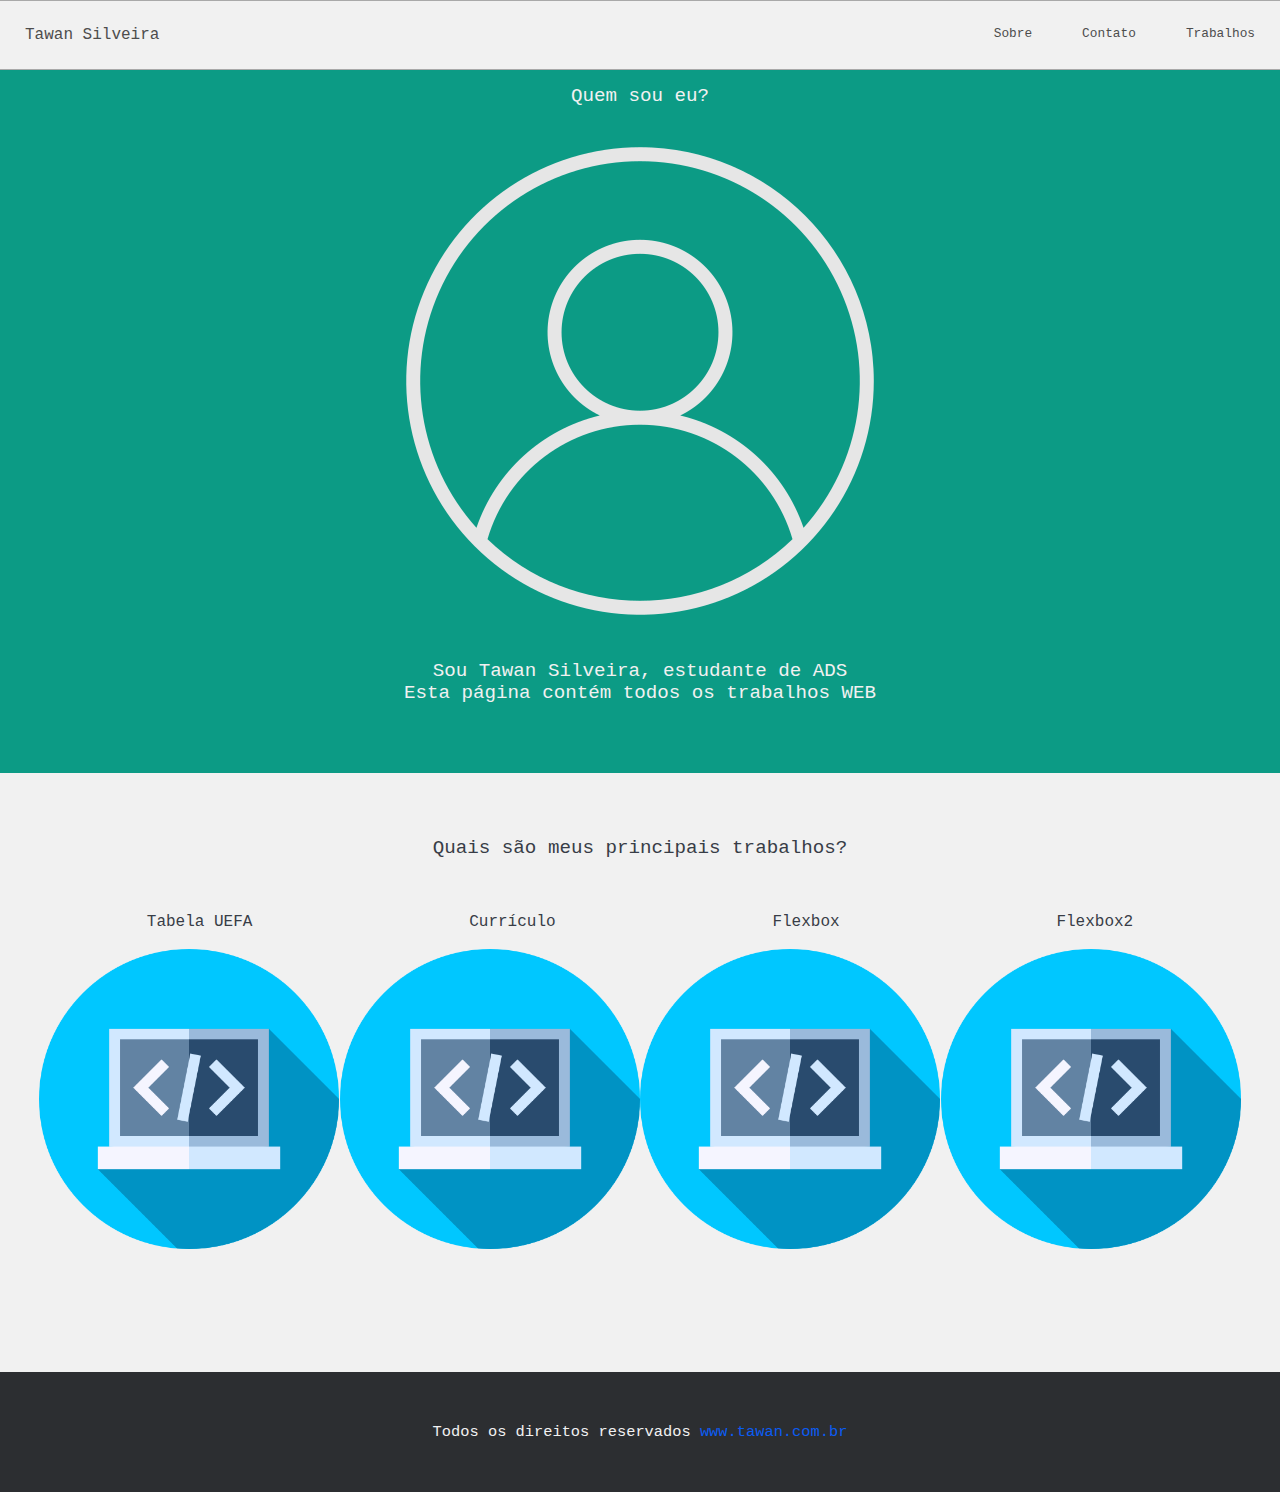
<file: index.html>
<!DOCTYPE html>
<html lang="en">
<head>
    <meta charset="UTF-8">
    <meta http-equiv="X-UA-Compatible" content="IE=edge">
    <meta name="viewport" content="width=device-width, initial-scale=1.0">
    <link rel="stylesheet" href="assets/style.css">
    <title>Main</title>
</head>
<body>
    <header>
        <div class="container">
            <div class="start">
                <a href="#">Tawan Silveira</a>
            </div>
            <div class="end">
                <a href="#main" >Sobre</a>
                <a href="#section" >Contato</a>
                <a href="#nav" >Trabalhos</a>
            </div>
        </div>
    </header>
    <main id="main">
        <p>Quem sou eu?</p>
        <br>
        <div class="a1">
            <img src="img/5987462.png" alt="#">
        </div>
        <br>
        <p>Sou Tawan Silveira, estudante de ADS</p>
        <p>Esta página contém todos os trabalhos WEB</p>
        <br>
        <br>
        <br>
    </main>
    <nav id="nav">
        <p>Quais são meus principais trabalhos?</p>
        <br>
        <br>
        <br>
        <div class="trabalhos">
            <p class="p1">Tabela UEFA</p>
            <p class="p1">Currículo</p>
            <p class="p1">Flexbox</p>
            <p class="p1">Flexbox2</p>
        </div>
        <br>
        <div class="imagens">    
            <a href="https://tawansilveira.github.io/TabelaUEFA/" target="_blank"><img src="img/03.png" width="300px" alt=""></a>
            <a href="https://tawansilveira.github.io/curriculo/" target="_blank"><img src="img/03.png" width="300px" alt=""></a>
            <a href="https://tawansilveira.github.io/Flexbox/" target="_blank"><img src="img/03.png" width="300px" alt=""></a>
            <a href="https://tawansilveira.github.io/Flexbox2/" target="_blank"><img src="img/03.png" width="300px" alt=""></a>
        </div>
        <br>
        <br>
        <br>    
    </nav>
    <footer>
        <p>Todos os direitos reservados <a href="">www.tawan.com.br</a></p>
    </footer>
    
</body>
</html>
</file>
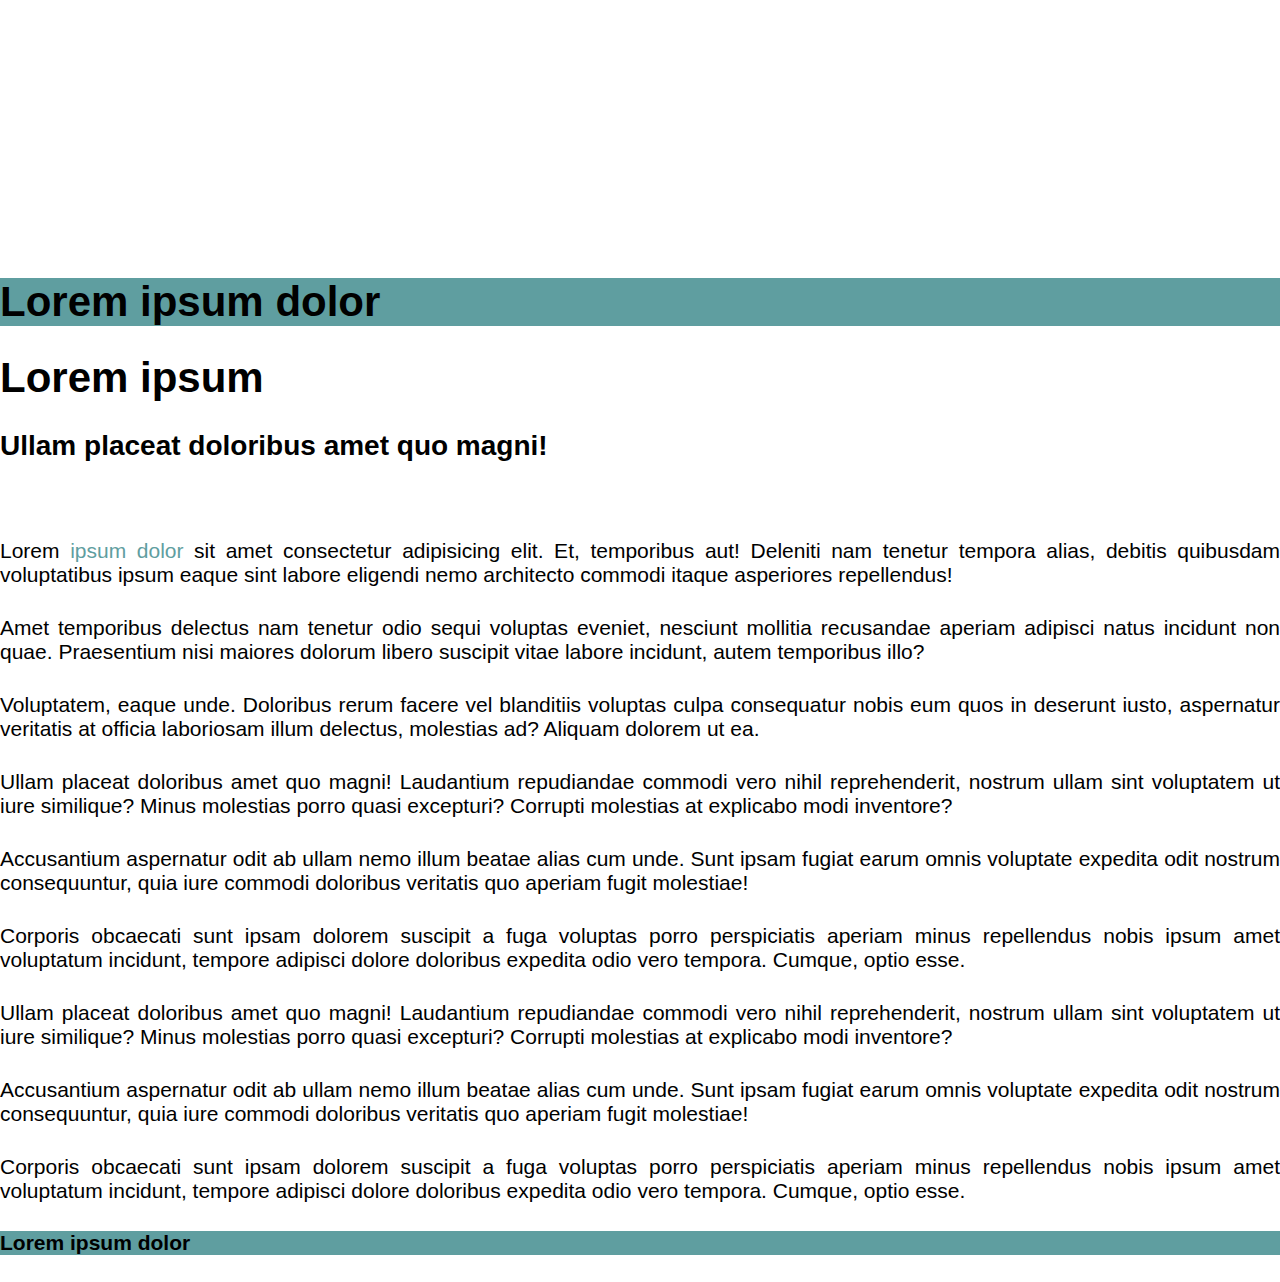
<file: AP2.2/index.html>
<!DOCTYPE html>
<html lang="en">
<head>
    <meta charset="UTF-8">
    <meta http-equiv="X-UA-Compatible" content="IE=edge">
    <meta name="viewport" content="width=device-width, initial-scale=1.0">
    <link href="https://cdn.jsdelivr.net/npm/bootstrap@5.2.2/dist/css/bootstrap.min.css" rel="stylesheet" integrity="sha384-Zenh87qX5JnK2Jl0vWa8Ck2rdkQ2Bzep5IDxbcnCeuOxjzrPF/et3URy9Bv1WTRi" crossorigin="anonymous">
    <script src="https://cdn.jsdelivr.net/npm/bootstrap@5.2.2/dist/js/bootstrap.bundle.min.js" integrity="sha384-OERcA2EqjJCMA+/3y+gxIOqMEjwtxJY7qPCqsdltbNJuaOe923+mo//f6V8Qbsw3" crossorigin="anonymous"></script>
    <link rel="stylesheet" href="assets/style.css">
    <title>Blog Lorem</title>
</head>
<body>
    <header class="cabecalho">
        <div class="banner mw-100" style="height: 250px;"></div>
        <div class="menu p-3 text-center text-white">
            <h1>Lorem ipsum dolor</i></h1>
        </div>
    </header>
    <main class="p-1">
        <section class="principal container-fluid">
                <h1 class="text-dark mt-3"><b>Lorem ipsum</b></h1>
                <h2 class="text-secondary">Ullam placeat doloribus amet quo magni!</h2>
                <br>
            <div class="row">
            <article class="col-md-4">
                <p>Lorem <a href="https://en.wikipedia.org/wiki/Lorem_ipsum">ipsum dolor</a> sit amet consectetur adipisicing elit. Et, temporibus aut! Deleniti nam tenetur tempora alias, debitis quibusdam voluptatibus ipsum eaque sint labore eligendi nemo architecto
                    commodi itaque asperiores repellendus!</p>
                <p>Amet temporibus delectus nam tenetur odio sequi voluptas eveniet, nesciunt mollitia recusandae aperiam adipisci natus incidunt non quae. Praesentium nisi maiores dolorum libero suscipit vitae labore incidunt, autem temporibus illo?</p>
                <p>Voluptatem, eaque unde. Doloribus rerum facere vel blanditiis voluptas culpa consequatur nobis eum quos in deserunt iusto, aspernatur veritatis at officia laboriosam illum delectus, molestias ad? Aliquam dolorem ut ea.</p>
            </article>
            <article class="col-md-4">
                <p>Ullam placeat doloribus amet quo magni! Laudantium repudiandae commodi vero nihil reprehenderit, nostrum ullam sint voluptatem ut iure similique? Minus molestias porro quasi excepturi? Corrupti molestias at explicabo modi inventore?</p>
                <p>Accusantium aspernatur odit ab ullam nemo illum beatae alias cum unde. Sunt ipsam fugiat earum omnis voluptate expedita odit nostrum consequuntur, quia iure commodi doloribus veritatis quo aperiam fugit molestiae!
                </p>
                <p>Corporis obcaecati sunt ipsam dolorem suscipit a fuga voluptas porro perspiciatis aperiam minus repellendus nobis ipsum amet voluptatum incidunt, tempore adipisci dolore doloribus expedita odio vero tempora. Cumque, optio esse.</p>
            </article>
            <article class="col-md-4">
                <p>Ullam placeat doloribus amet quo magni! Laudantium repudiandae commodi vero nihil reprehenderit, nostrum ullam sint voluptatem ut iure similique? Minus molestias porro quasi excepturi? Corrupti molestias at explicabo modi inventore?</p>
                <p>Accusantium aspernatur odit ab ullam nemo illum beatae alias cum unde. Sunt ipsam fugiat earum omnis voluptate expedita odit nostrum consequuntur, quia iure commodi doloribus veritatis quo aperiam fugit molestiae!
                </p>
                <p>Corporis obcaecati sunt ipsam dolorem suscipit a fuga voluptas porro perspiciatis aperiam minus repellendus nobis ipsum amet voluptatum incidunt, tempore adipisci dolore doloribus expedita odio vero tempora. Cumque, optio esse.</p>
            </article>
        </section>
    </main>
    <footer class="rodape p-5 text-center text-white">
        <h4>Lorem ipsum dolor</i></h4>
    </footer>
</body>
</file>
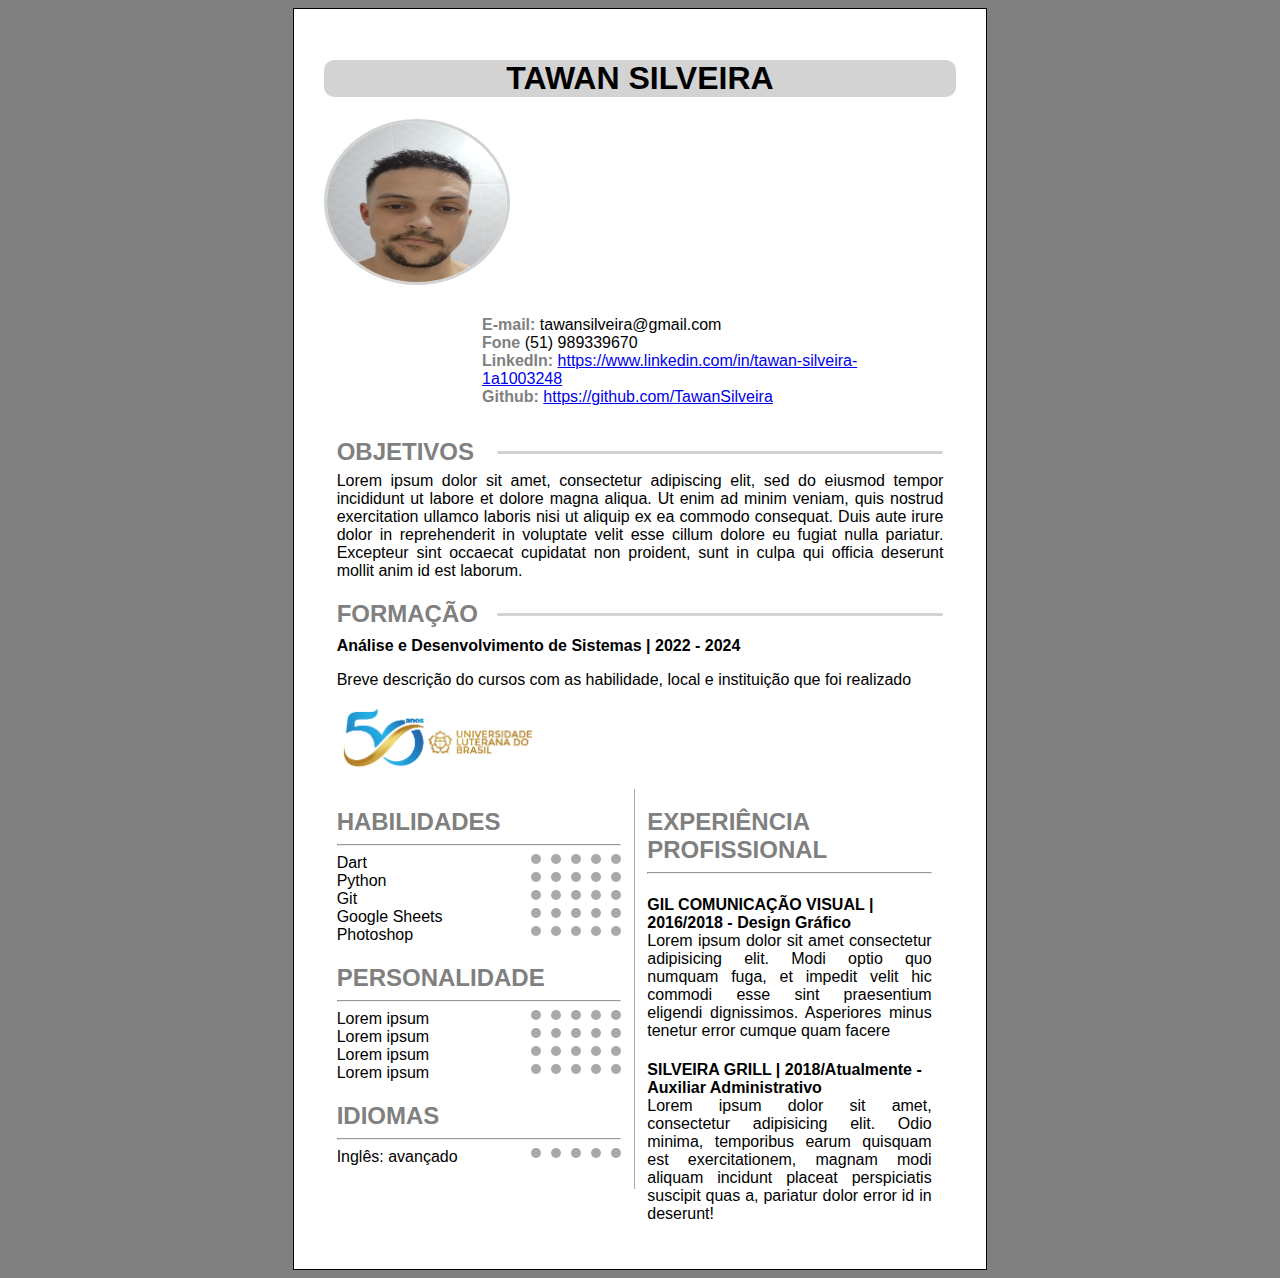
<file: curriculo/index.html>
<!DOCTYPE html>
<html>
<head>

    <title>Tawan Silveira</title>
    <meta charset="utf-8">
    <Link rel="stylesheet" type="text/css" href="assets/style.css">

</head>
<body>

<div class="tudo">

    <div class="linha">

        <h1>TAWAN SILVEIRA</h1>
    </div>

    <div class="linha">
        <div id="foto">
            <img src="img/02.jpg" width="250" alt="some text">
        </div>

        <div id="meio"></div>

        <div id="contato">
            <span class="titulo-dados"><b>E-mail:</b></span> tawansilveira@gmail.com
            <br>
            <span class="titulo-dados"><b>Fone</b></span> (51) 989339670
            <br>
            <span class="titulo-dados"><b>LinkedIn:</b></span> <a href="url">https://www.linkedin.com/in/tawan-silveira-1a1003248</a>
            <br>
            <span class="titulo-dados"><b>Github:</b></span> <a href="url">https://github.com/TawanSilveira</a>
        </div>
    </div>

    <div class="linha">
        <div id = objetivos>
        <h2>OBJETIVOS</h2><div class="risco1"></div>
            <div class="hr1"></div>
                <p>Lorem ipsum dolor sit amet, consectetur adipiscing elit, sed do eiusmod tempor incididunt ut labore 
                et dolore magna aliqua. Ut enim ad minim veniam, quis nostrud exercitation ullamco laboris nisi ut 
                aliquip ex ea commodo consequat. Duis aute irure dolor in reprehenderit in voluptate velit esse 
                cillum dolore eu fugiat nulla pariatur. Excepteur sint occaecat cupidatat non proident, sunt in culpa
                qui officia deserunt mollit anim id est laborum.</p>
            
        </div>
    </div>

    <div class="linha">
        <div id="formacao">
            <h2>FORMAÇÃO</h2><div class="risco1"></div>
            <h4><p>Análise e Desenvolvimento de Sistemas | 2022 - 2024</p></h4> 
			<p>Breve descrição do cursos com as habilidade, local e instituição que foi realizado </p>
            <img src="img/04.png" alt="some text" width="200">

        </div>
    </div>

    <div class="linha">    
        <div id="coluna1">
            <div>
                <h2>HABILIDADES</h2><hr>
                 
                <div class="itens">Dart</div>
                <div class="circle"></div>
				<div class="circle"></div>
				<div class="circle"></div>
				<div class="circle"></div>
				<div class="circle"></div>
				<br>
            
                <div class="itens">Python</div>
                <div class="circle"></div>
				<div class="circle"></div>
				<div class="circle"></div>
				<div class="circle"></div>
				<div class="circle"></div>
				<br>
            
                <div class="itens">Git</div>
                <div class="circle"></div>
				<div class="circle"></div>
				<div class="circle"></div>
				<div class="circle"></div>
				<div class="circle"></div>
				<br>
            
                <div class="itens">Google Sheets</div>
                <div class="circle"></div>
				<div class="circle"></div>
				<div class="circle"></div>
				<div class="circle"></div>
				<div class="circle"></div>
				<br>
            
                <div class="itens">Photoshop</div>
                <div class="circle"></div>
				<div class="circle"></div>
				<div class="circle"></div>
				<div class="circle"></div>
				<div class="circle"></div>
				<br>
            </div>
            
            <div>
                <h2>PERSONALIDADE</h2><hr>
                
                <div class="itens">Lorem ipsum</div>
                <div class="circle"></div>
				<div class="circle"></div>
				<div class="circle"></div>
				<div class="circle"></div>
				<div class="circle"></div>
				<br>

                <div class="itens">Lorem ipsum</div>
                <div class="circle"></div>
				<div class="circle"></div>
				<div class="circle"></div>
				<div class="circle"></div>
				<div class="circle"></div>
				<br>
                
                <div class="itens">Lorem ipsum</div>
                <div class="circle"></div>
				<div class="circle"></div>
				<div class="circle"></div>
				<div class="circle"></div>
				<div class="circle"></div>
				<br>

                <div class="itens">Lorem ipsum</div>
                <div class="circle"></div>
				<div class="circle"></div>
				<div class="circle"></div>
				<div class="circle"></div>
				<div class="circle"></div>
				<br>
            </div>

            <div>
                <h2>IDIOMAS</h2><hr>
                <div class="itens"><p>Inglês: avançado</p></div>
                <div class="circle"></div>
				<div class="circle"></div>
				<div class="circle"></div>
				<div class="circle"></div>
				<div class="circle"></div>
				<br>
           
            </div>
        </div>

        <div id="coluna2"></div>

        <div id="coluna3">
            <h2>EXPERIÊNCIA PROFISSIONAL</h2><hr>
        
            <h4><b>GIL COMUNICAÇÃO VISUAL | 2016/2018</b>  - Design Gráfico</h4>
            <p>Lorem ipsum dolor sit amet consectetur adipisicing elit. Modi optio quo numquam 
            fuga, et impedit velit hic commodi esse sint praesentium eligendi dignissimos. 
            Asperiores minus tenetur error cumque quam facere</p>
        
            <h4><b>SILVEIRA GRILL | 2018/Atualmente</b>  -  Auxiliar Administrativo</h4>
            <p>Lorem ipsum dolor sit amet, consectetur adipisicing elit. Odio minima, 
            temporibus earum quisquam est exercitationem, magnam modi aliquam incidunt 
            placeat perspiciatis suscipit quas a, pariatur dolor error id in deserunt!</p>
        </div>
    </div>
    <div class="linha"></div>

</div>

</body>
</html>
</file>
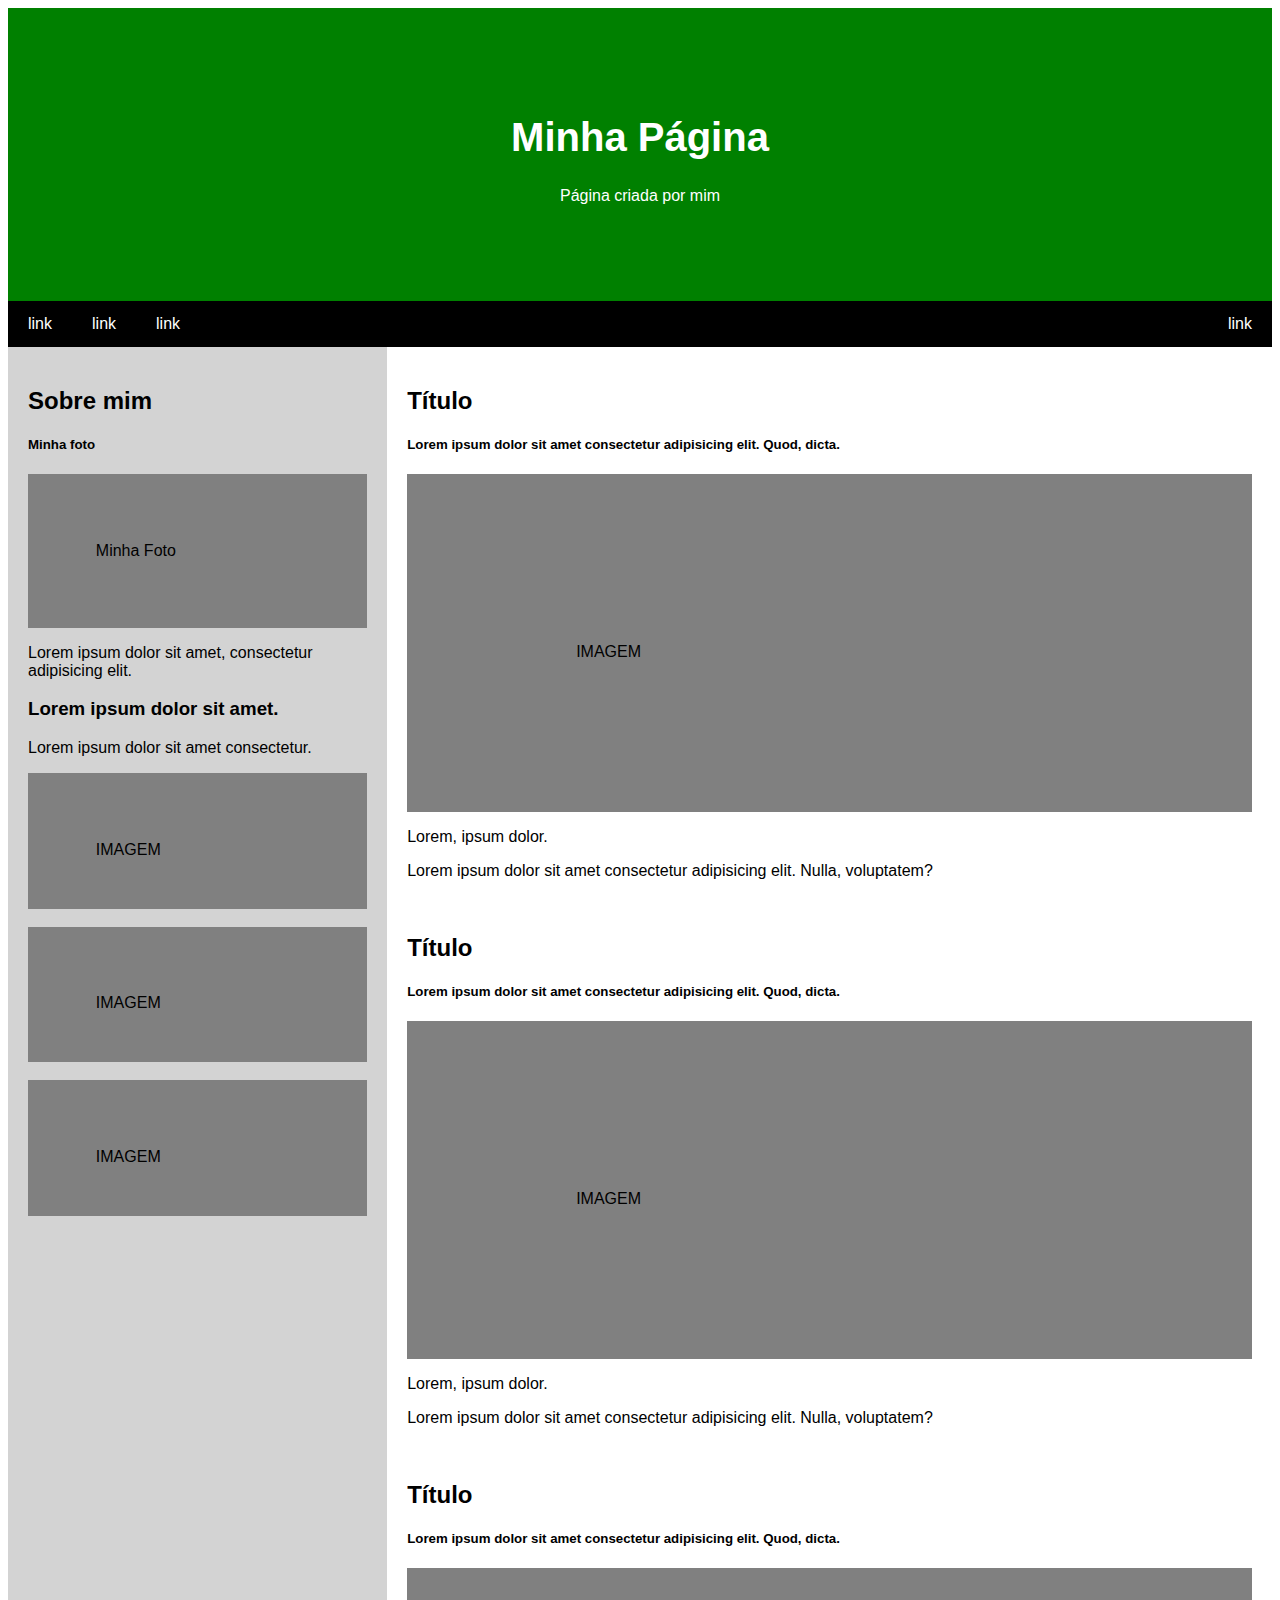
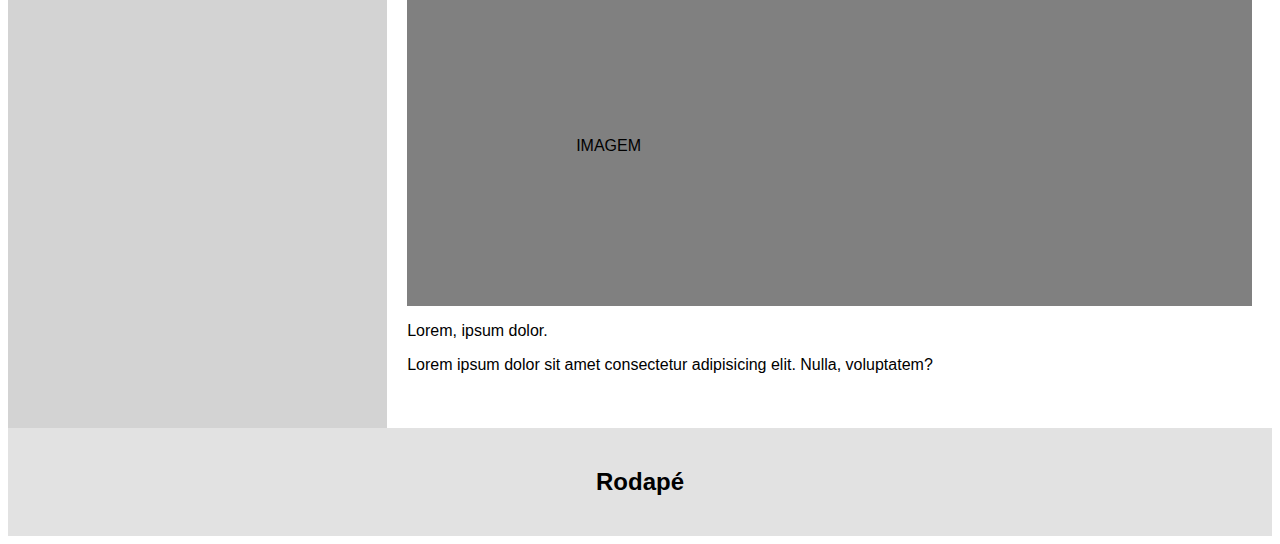
<file: Flexbox/index.html>
<!DOCTYPE html>
<html lang="en">
<head>
    <meta charset="UTF-8">
    <meta http-equiv="X-UA-Compatible" content="IE=edge">
    <meta name="viewport" content="width=device-width, initial-scale=1.0">
    <link rel="stylesheet" href="assets/style.css">
    <title>Flexbox</title>
</head>
<body>

    <div class="header">
    <h1>Minha Página</h1>
    <p>Página criada por mim</p>
    </div>

    <div class="navbar">
        <a href="#">link</a>
        <a href="#">link</a>
        <a href="#">link</a>
        <a href="#" class="b">link</a>
    </div>

    <div class="row">
        <div class="side">
            <h2>Sobre mim</h2>
            <h5>Minha foto</h5>
            <div class="fakeimg">Minha Foto</div>
            <p>Lorem ipsum dolor sit amet, consectetur adipisicing elit.</p>
            <h3>Lorem ipsum dolor sit amet.</h3>
            <p>Lorem ipsum dolor sit amet consectetur.</p>
            <div class="fakeimg" style="height: 40px">IMAGEM</div>
            <br>
            <div class="fakeimg" style="height: 40px">IMAGEM</div>
            <br>
            <div class="fakeimg" style="height: 40px">IMAGEM</div>
        </div>
        <div class="main">
            <h2>Título</h2>
            <h5>Lorem ipsum dolor sit amet consectetur adipisicing elit. Quod, dicta.</h5>
            <div class="fakeimg" style="height: 40px">IMAGEM</div>
            <p>Lorem, ipsum dolor.</p>
            <p>Lorem ipsum dolor sit amet consectetur adipisicing elit. Nulla, voluptatem?</p>
            <br>
            <h2>Título</h2>
            <h5>Lorem ipsum dolor sit amet consectetur adipisicing elit. Quod, dicta.</h5>
            <div class="fakeimg" style="height: 40px">IMAGEM</div>
            <p>Lorem, ipsum dolor.</p>
            <p>Lorem ipsum dolor sit amet consectetur adipisicing elit. Nulla, voluptatem?</p>
            <br>
            <h2>Título</h2>
            <h5>Lorem ipsum dolor sit amet consectetur adipisicing elit. Quod, dicta.</h5>
            <div class="fakeimg" style="height: 40px">IMAGEM</div>
            <p>Lorem, ipsum dolor.</p>
            <p>Lorem ipsum dolor sit amet consectetur adipisicing elit. Nulla, voluptatem?</p>
            <br>
        </div>
    </div>
    <div class="footer">
        <h2>Rodapé</h2>
    </div>

</body>
</html>
</file>
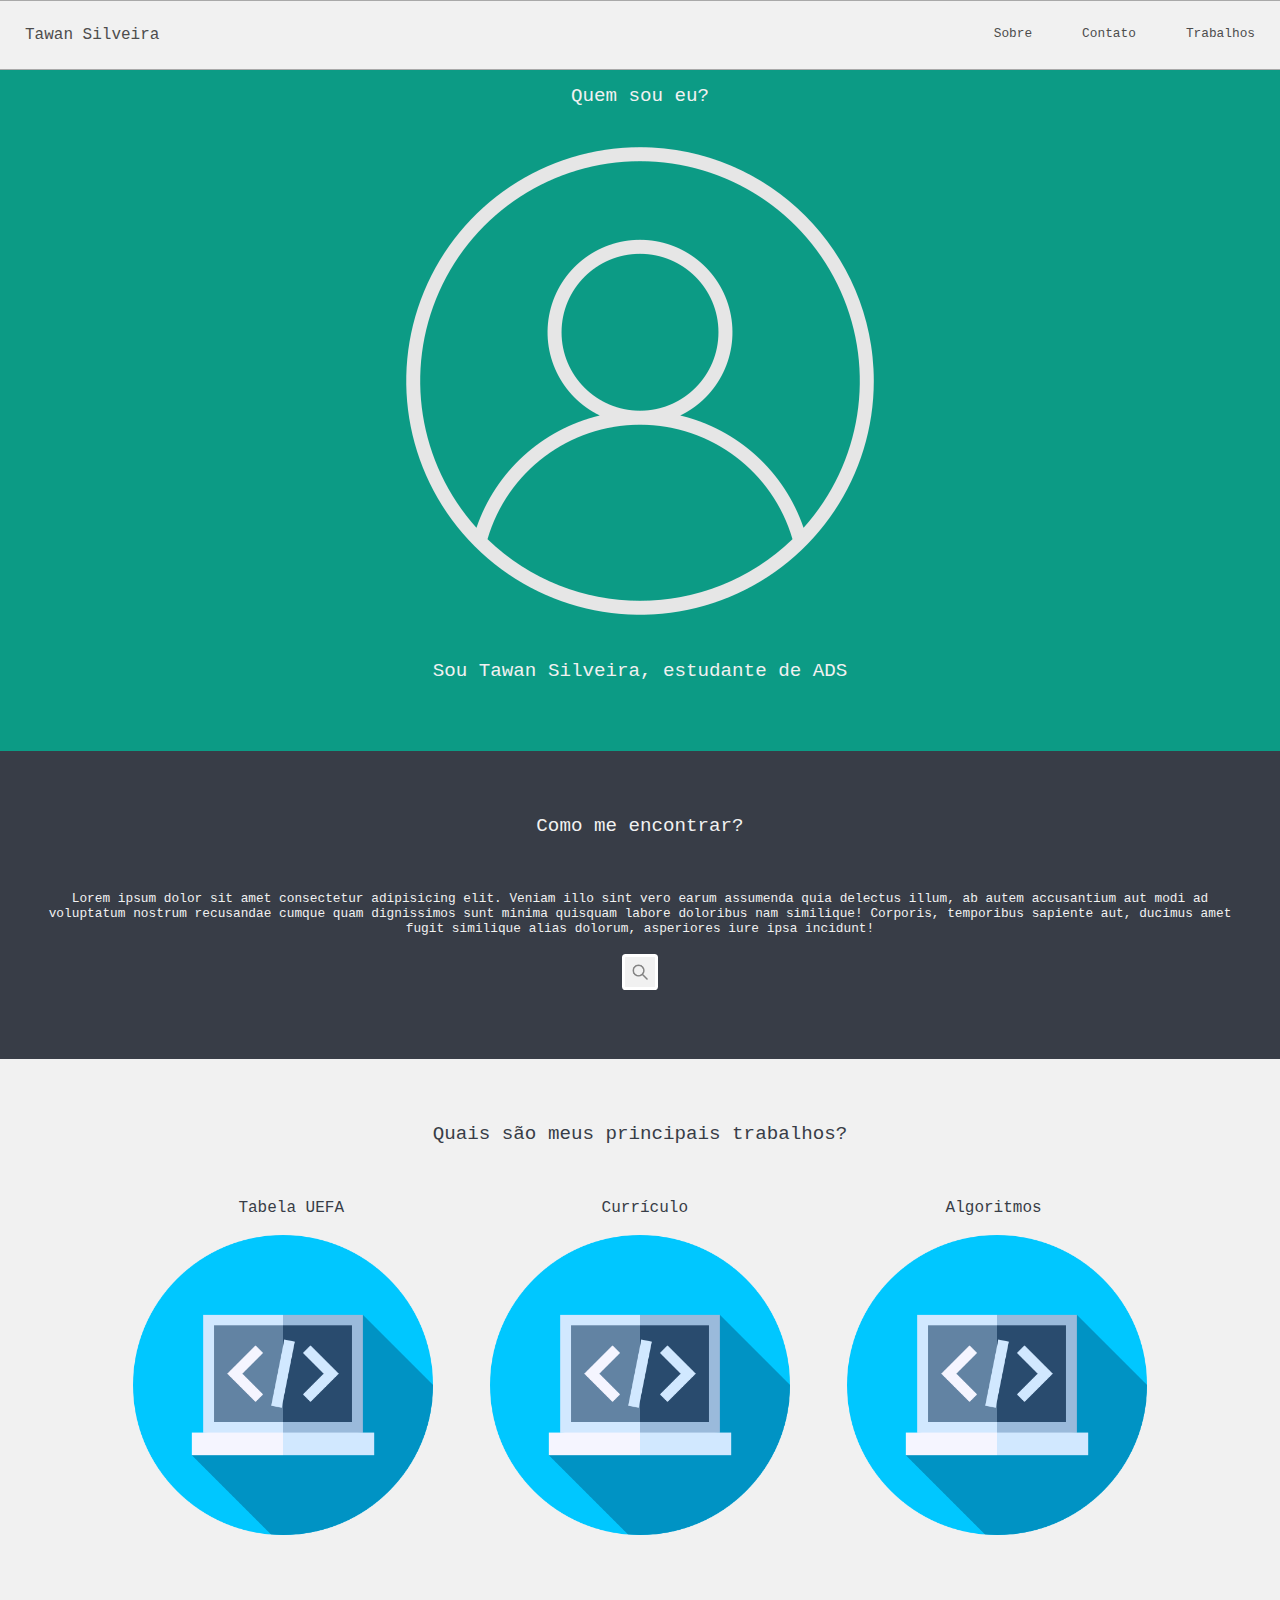
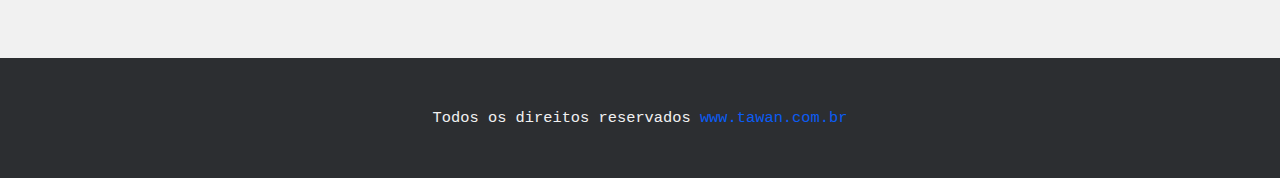
<file: Flexbox2/index.html>
<!DOCTYPE html>
<html lang="en">
<head>
    <meta charset="UTF-8">
    <meta http-equiv="X-UA-Compatible" content="IE=edge">
    <meta name="viewport" content="width=device-width, initial-scale=1.0">
    <link rel="stylesheet" href="assets/style.css">
    <title>Flexbox2</title>
</head>
<body>
    <header>
        <div class="container">
            <div class="start">
                <a href="#">Tawan Silveira</a>
            </div>
            <div class="end">
                <a href="#main" >Sobre</a>
                <a href="#section" >Contato</a>
                <a href="#nav" >Trabalhos</a>
            </div>
        </div>
    </header>
    <main id="main">
        <p>Quem sou eu?</p>
        <br>
        <div class="a1">
            <img src="img/5987462.png" alt="#">
        </div>
        <br>
        <p>Sou Tawan Silveira, estudante de ADS</p>
        <br>
        <br>
        <br>
    </main>
    <section id="section">
        <p>Como me encontrar?</p>
        <br>
        <br>
        <br>
        <p class="p1">Lorem ipsum dolor sit amet consectetur adipisicing elit. Veniam illo sint vero earum assumenda quia delectus illum, ab autem accusantium aut modi ad voluptatum nostrum recusandae cumque quam dignissimos sunt minima quisquam labore doloribus nam similique! Corporis, temporibus sapiente aut, ducimus amet fugit similique alias dolorum, asperiores iure ipsa incidunt!</p>
        <br>
        <a href="https://www.linkedin.com/in/tawan-silveira-1a1003248" target="_blank"><img class="lupa" src="img/lupa.png" alt="#"></a>
    </section>
    <nav id="nav">
        <p>Quais são meus principais trabalhos?</p>
        <br>
        <br>
        <br>
        <div class="trabalhos">
            <p class="p1">Tabela UEFA</p>
            <p class="p1">Currículo</p>
            <p class="p1">Algoritmos</p>
        </div>
        <br>
        <div class="imagens">    
            <a href="https://tawansilveira.github.io/TabelaUEFA/" target="_blank"><img src="img/03.png" width="300px" alt=""></a>
            <a href="https://tawansilveira.github.io/curriculo/" target="_blank"><img src="img/03.png" width="300px" alt=""></a>
            <a href="https://github.com/tawansilveira/algoritmos" target="_blank"><img src="img/03.png" width="300px" alt=""></a>
        </div>
        <br>
        <br>
        <br>    
    </nav>
    <footer>
        <p>Todos os direitos reservados <a href="">www.tawan.com.br</a></p>
    </footer>
    
</body>
</html>
</file>
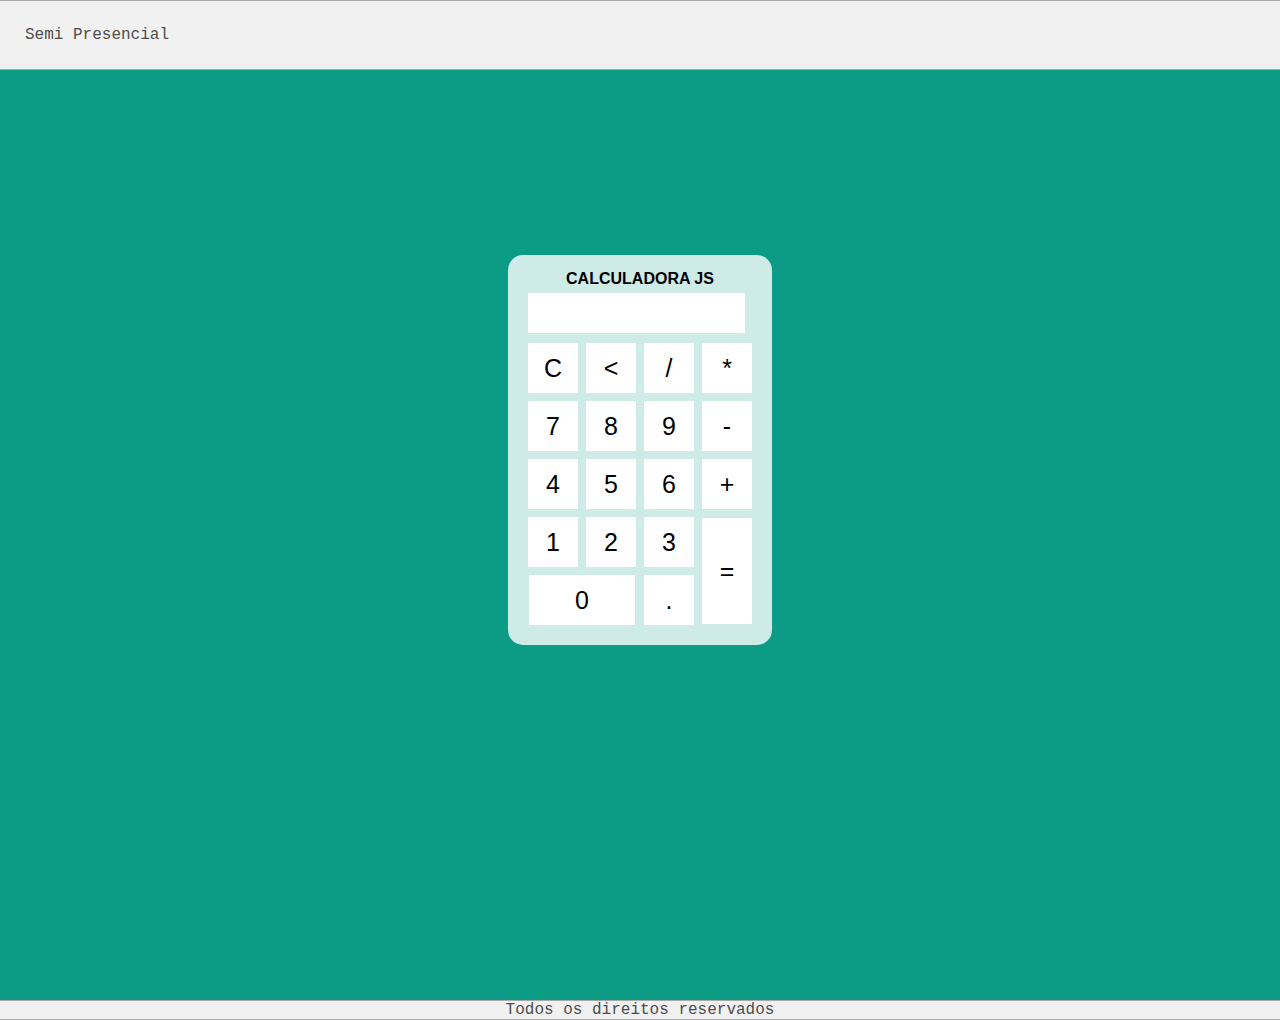
<file: Semi/index.html>
<!DOCTYPE html>
<html lang="en">
<head>
    <meta charset="UTF-8">
    <meta http-equiv="X-UA-Compatible" content="IE=edge">
    <meta name="viewport" content="width=device-width, initial-scale=1.0">
    <link href="https://cdn.jsdelivr.net/npm/bootstrap@5.2.2/dist/css/bootstrap.min.css" rel="stylesheet" integrity="sha384-Zenh87qX5JnK2Jl0vWa8Ck2rdkQ2Bzep5IDxbcnCeuOxjzrPF/et3URy9Bv1WTRi" crossorigin="anonymous">
    <script src="https://cdn.jsdelivr.net/npm/bootstrap@5.2.2/dist/js/bootstrap.bundle.min.js" integrity="sha384-OERcA2EqjJCMA+/3y+gxIOqMEjwtxJY7qPCqsdltbNJuaOe923+mo//f6V8Qbsw3" crossorigin="anonymous"></script>
    <link rel="stylesheet" href="assets/style.css">
    <script src="assets/script.js"></script>
    <title>SemiPresencial</title>
</head>
<body>
    <header>
        <div class="cabecalho">
            <div class="title">
                <a href="#">Semi Presencial</a>
            </div>
        </div>
    </header>
    <main id="main">
        <div class="fundo">

            <div class="calculadora">
                <h4>CALCULADORA JS</h4>
                <p id="resultado"></p>
                    <table>                 
                        <tr>
                            <td><button class="botao" onclick="limpar()">C</td>
                            <td><button class="botao" onclick="apagar()"><</td>
                            <td><button class="botao" onclick="inserirNumero('/')">/</button></td>
                            <td><button class="botao" onclick="inserirNumero('*')">*</button></td>
                        </tr>
                        <tr>
                            <td><button class="botao" onclick="inserirNumero('7')">7</button></td>
                            <td><button class="botao" onclick="inserirNumero('8')">8</button></td>
                            <td><button class="botao" onclick="inserirNumero('9')">9</button></td>
                            <td><button class="botao" onclick="inserirNumero('-')">-</button></td>
                        </tr>
                        <tr>
                            <td><button class="botao" onclick="inserirNumero('4')">4</button></td>
                            <td><button class="botao" onclick="inserirNumero('5')">5</button></td>
                            <td><button class="botao" onclick="inserirNumero('6')">6</button></td>
                            <td><button class="botao" onclick="inserirNumero('+')">+</button></td>
                        </tr>
                        <tr>
                            <td><button class="botao" onclick="inserirNumero('1')">1</button></td>
                            <td><button class="botao" onclick="inserirNumero('2')">2</button></td>
                            <td><button class="botao" onclick="inserirNumero('3')">3</button></td>
                            <td rowspan="2"><button class="botao" style="height: 106px;" onclick="calcular()">=</button></td>
                        </tr>
                        <tr>
                            <td colspan="2"><button class="botao" style="width: 106px;" onclick="inserirNumero('0')">0</button></td>
                            <td><button class="botao" onclick="inserirNumero('.')">.</button></td>
                        </tr>
                    </table>
            </div>
        </div>
    </main>
    <footer>
        <a href="#">Todos os direitos reservados</a>
    </footer>
</body>
</html>
</file>
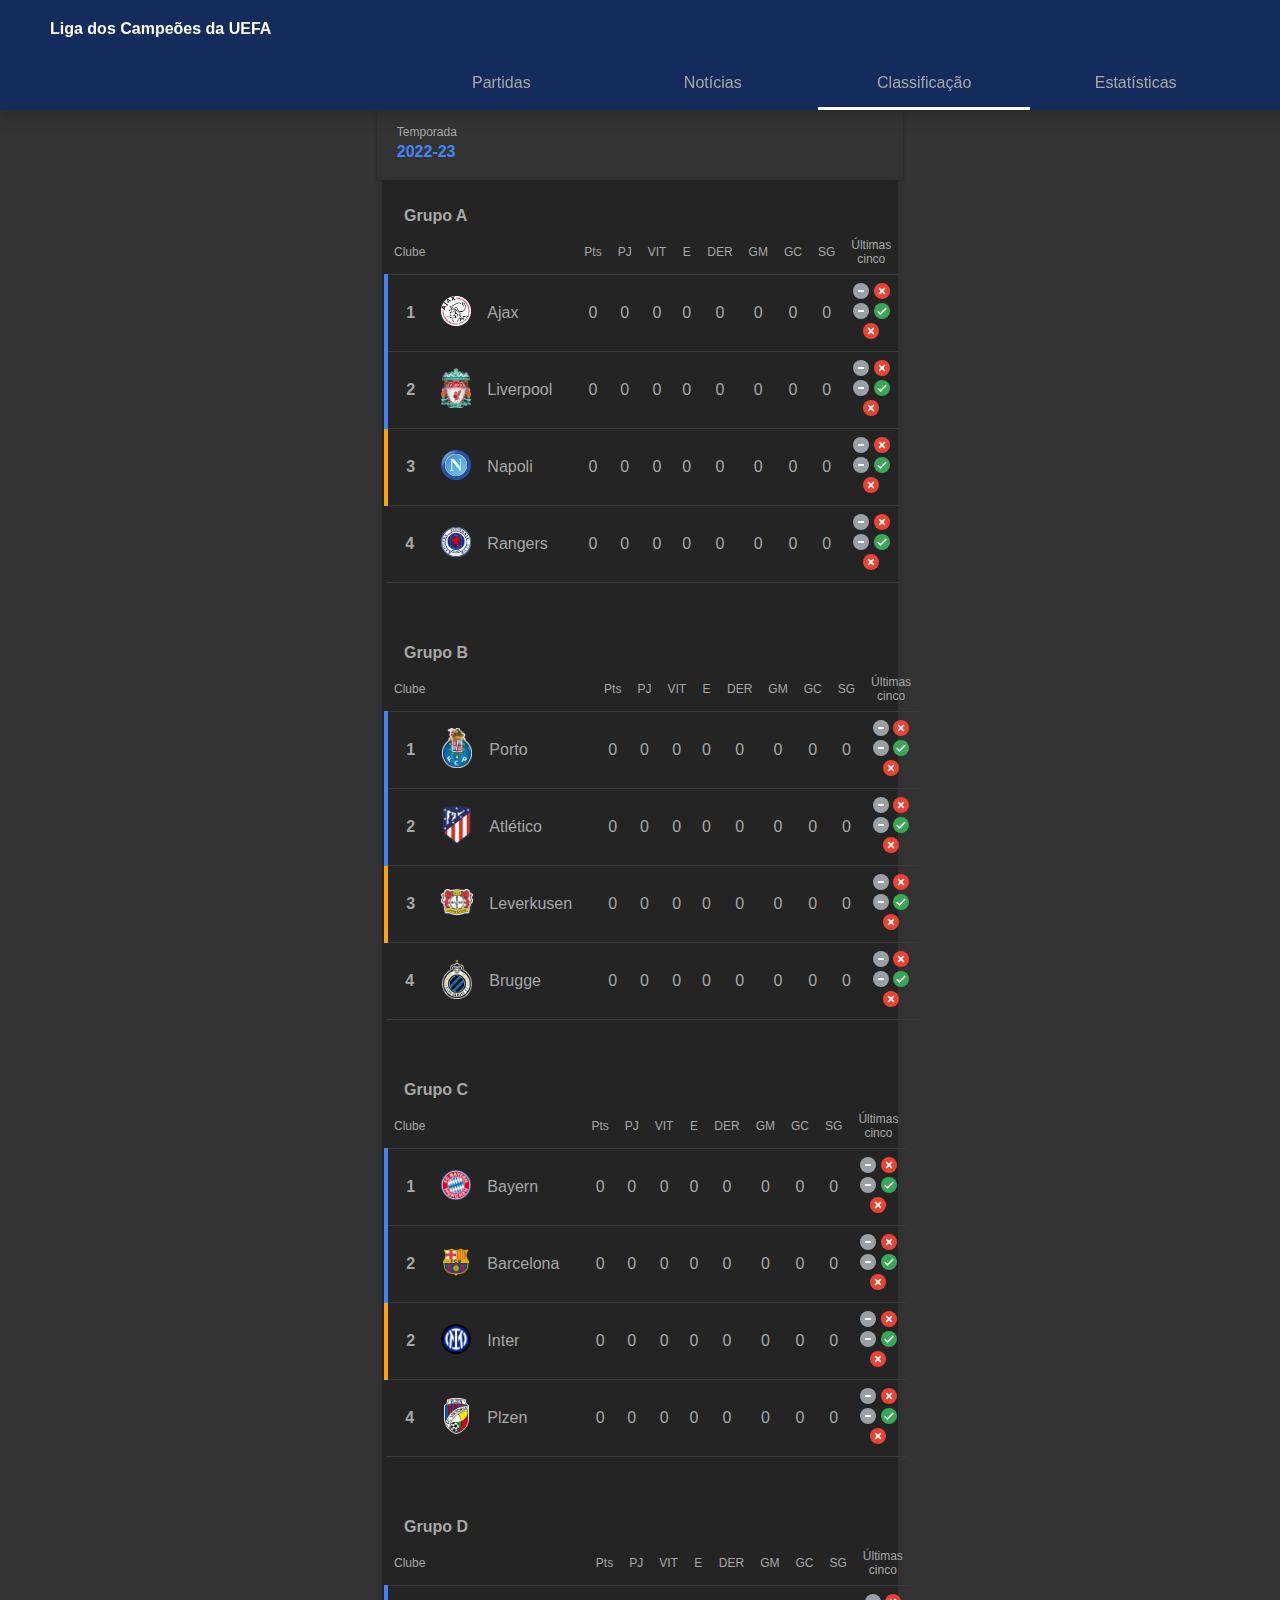
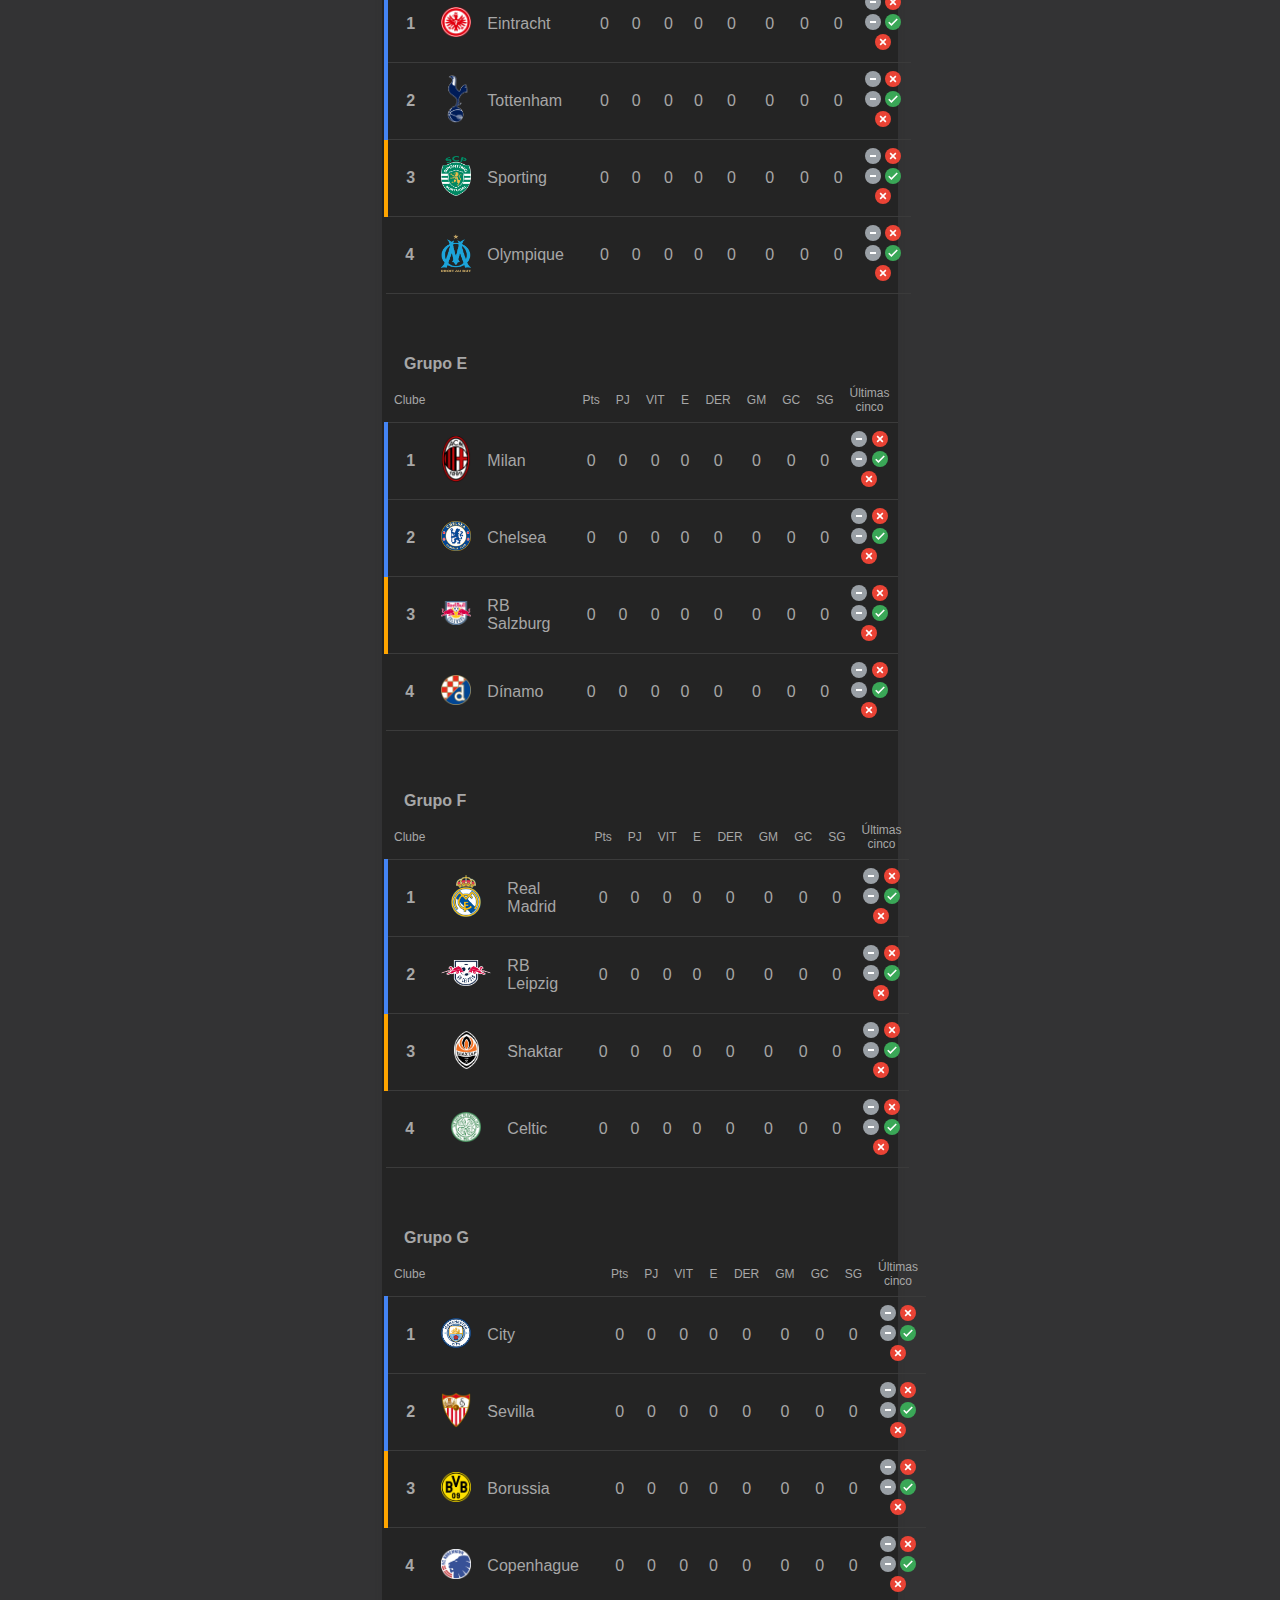
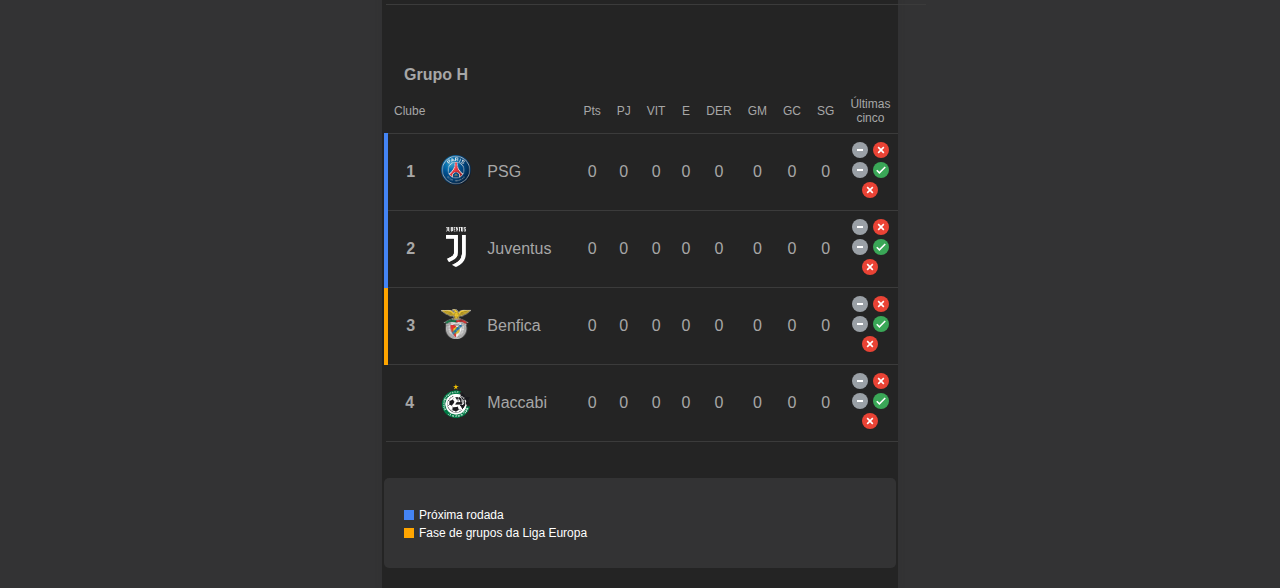
<file: TabelaUEFA/index.html>
<!DOCTYPE html>
<head>
    <meta charset="UTF-8">
    <meta http-equiv="X-UA-Compatible" content="IE=edge">
    <meta name="viewport" content="width=device-width, initial-scale=1.0">
    <Link rel="stylesheet" type="text/css" href="css/style.css">
    <title>Liga dos Campeões</title>
</head>
    <body>
        <div class="Tudo">
            <div class="Linha">
                <div id="Cabecalho">
                    <h1 id="TituloCabecalho">Liga dos Campeões da UEFA</h1>
                    <div class="Menu">
                        <li class="ItemMenu">
                            <a href="index2.html">Partidas</a></li>
                        <li class="ItemMenu">
                            <a href="https://www.google.com/search?channel=fs&client=ubuntu&q=liga+dos+campe%C3%B5es#sie=lg;/g/11mvmxlddg;2;/m/0c1q0;nw;fp;1;;;">Notícias</a></li>
                        <li class="ItemMenu01">
                            <a href="index.html">Classificação</a></li>
                        <li class="ItemMenu">
                            <a href="index3.html">Estatísticas</a></li>
                        <li class="ItemMenu">
                            <a href="https://www.google.com/search?channel=fs&client=ubuntu&q=liga+dos+campe%C3%B5es#sie=lg;/g/11mvmxlddg;2;/m/0c1q0;pl;fp;1;;;">Jogadores</a></li>
                    </div>
                </div>
                <div class="temporada">
                    <div class="temporada01">Temporada</div>
                    <br>
                    <div class="temporada02"><b>2022-23</b></div>
                </div>
                <div class="grupos">
                    <table id="tabela">
                        <tr>
                            <div class="tituloGrupo"><b>Grupo A</b></div>
                                <td id="itens01">Clube</td>
                                <td></td>
                                <td></td>
                                <td></td>
                                <td id="itens">Pts</td>
                                <td id="itens">PJ</td>
                                <td id="itens">VIT</td>
                                <td id="itens">E</td>
                                <td id="itens">DER</td>
                                <td id="itens">GM</td>
                                <td id="itens">GC</td>
                                <td id="itens">SG</td>
                                <td id="itens">Últimas cinco</td>
                        </tr>
                        <tr>
                            <th class="m1">1</th>
                            <td><img src="img/ajax-logo-escudo.png" width="30" alt="some text"></td>
                            <td id="nome">Ajax</td>
                            <td></td>
                                <td>0</td>
                                <td>0</td>
                                <td>0</td>
                                <td>0</td>
                                <td>0</td>
                                <td>0</td>
                                <td>0</td>
                                <td>0</td>
                                <td class="ultimas">
                                    <div class="cinco">
                                        <img src="img/e.svg" alt="">
                                        <img src="img/d.svg" alt="">
                                        <img src="img/e.svg" alt="">
                                        <img src="img/v.svg" alt="">
                                        <img src="img/d.svg" alt="">
                                    </div>
                                </td>
                        </tr>
                            <th class="m1">2</th>
                            <td><img src="img/liverpool-fc-logo-escudo-2.png" width="30" alt="some text"></td>
                            <td id="nome">Liverpool</td>  
                            <td id="espaco"></td>
                                <td>0</td>
                                <td>0</td>
                                <td>0</td>
                                <td>0</td>
                                <td>0</td>
                                <td>0</td>
                                <td>0</td>
                                <td>0</td>
                                <td class="ultimas">
                                    <div class="cinco">
                                        <img src="img/e.svg" alt="">
                                        <img src="img/d.svg" alt="">
                                        <img src="img/e.svg" alt="">
                                        <img src="img/v.svg" alt="">
                                        <img src="img/d.svg" alt="">
                                    </div>
                                </td>
                        <tr>
                            <th class="m2">3</th>
                            <td><img src="img/napoli-logo-escudo.png" width="30" alt="some text"></td>
                            <td id="nome">Napoli</td> 
                            <td id="espaco"></td>
                                <td>0</td>
                                <td>0</td>
                                <td>0</td>
                                <td>0</td>
                                <td>0</td>
                                <td>0</td>
                                <td>0</td>
                                <td>0</td>  
                                <td class="ultimas">
                                    <div class="cinco">
                                        <img src="img/e.svg" alt="">
                                        <img src="img/d.svg" alt="">
                                        <img src="img/e.svg" alt="">
                                        <img src="img/v.svg" alt="">
                                        <img src="img/d.svg" alt="">
                                    </div>
                                </td>         
                        </tr>
                        <tr>
                            <th>4</th>
                            <td><img src="img/png-transparent-ibrox-stadium-rangers-f-c-ross-county-f-c-dundee-f-c-scottish-premiership-football-badges-logo-football-team-scotland.png" width="30" alt="some text"></td>
                            <td id="nome">Rangers</td> 
                            <td id="espaco"></td>  
                                <td>0</td>
                                <td>0</td>
                                <td>0</td>
                                <td>0</td>
                                <td>0</td>
                                <td>0</td>
                                <td>0</td>
                                <td>0</td>  
                                <td class="ultimas">
                                    <div class="cinco">
                                        <img src="img/e.svg" alt="">
                                        <img src="img/d.svg" alt="">
                                        <img src="img/e.svg" alt="">
                                        <img src="img/v.svg" alt="">
                                        <img src="img/d.svg" alt="">
                                    </div>
                                </td>                            
                        </tr>
                    </table> 
                    <br>
                    <br>
                    <table id="tabela">
                        <tr>
                            <div class="tituloGrupo"><b>Grupo B</b></div>
                                <td id="itens01">Clube</td>
                                <td></td>
                                <td></td>
                                <td id="espaco"></td>
                                    <td id="itens">Pts</td>
                                    <td id="itens">PJ</td>
                                    <td id="itens">VIT</td>
                                    <td id="itens">E</td>
                                    <td id="itens">DER</td>
                                    <td id="itens">GM</td>
                                    <td id="itens">GC</td>
                                    <td id="itens">SG</td>
                                    <td id="itens">Últimas cinco</td>
                        </tr>
                        <tr>
                            <th class="m1">1</th>
                            <td><img src="img/fc-porto-logo-1.png" width="30" alt="some text"></td>
                            <td id="nome">Porto</td>
                            <td id="espaco"></td>
                                <td>0</td>
                                <td>0</td>
                                <td>0</td>
                                <td>0</td>
                                <td>0</td>
                                <td>0</td>
                                <td>0</td>
                                <td>0</td>
                                <td class="ultimas">
                                    <div class="cinco">
                                        <img src="img/e.svg" alt="">
                                        <img src="img/d.svg" alt="">
                                        <img src="img/e.svg" alt="">
                                        <img src="img/v.svg" alt="">
                                        <img src="img/d.svg" alt="">
                                    </div>
                                </td>                          
                                
                        </tr>
                            <th class="m1">2</th>
                            <td><img src="img/atletico-madrid-logo-8.png" width="28" alt="some text"></td>
                            <td id="nome">Atlético</td>  
                            <td id="espaco"></td>
                                <td>0</td>
                                <td>0</td>
                                <td>0</td>
                                <td>0</td>
                                <td>0</td>
                                <td>0</td>
                                <td>0</td>
                                <td>0</td>
                                <td class="ultimas">
                                    <div class="cinco">
                                        <img src="img/e.svg" alt="">
                                        <img src="img/d.svg" alt="">
                                        <img src="img/e.svg" alt="">
                                        <img src="img/v.svg" alt="">
                                        <img src="img/d.svg" alt="">
                                    </div>
                                </td>                          
                        <tr>
                            <th class="m2">3</th>
                            <td><img src="img/bayer-04-Leverkusen-logo-1.png" width="32" alt="some text"></td>
                            <td id="nome">Leverkusen</td> 
                            <td id="espaco"></td>
                                <td>0</td>
                                <td>0</td>
                                <td>0</td>
                                <td>0</td>
                                <td>0</td>
                                <td>0</td>
                                <td>0</td>
                                <td>0</td>   
                                <td class="ultimas">
                                    <div class="cinco">
                                        <img src="img/e.svg" alt="">
                                        <img src="img/d.svg" alt="">
                                        <img src="img/e.svg" alt="">
                                        <img src="img/v.svg" alt="">
                                        <img src="img/d.svg" alt="">
                                    </div>
                                </td>                                         
                        </tr>
                        <tr>
                            <th>4</th>
                            <td><img src="img/logo-brugge.png" width="30" alt="some text"></td>
                            <td id="nome">Brugge</td> 
                            <td id="espaco"></td>  
                                <td>0</td>
                                <td>0</td>
                                <td>0</td>
                                <td>0</td>
                                <td>0</td>
                                <td>0</td>
                                <td>0</td>
                                <td>0</td>  
                                <td class="ultimas">
                                    <div class="cinco">
                                        <img src="img/e.svg" alt="">
                                        <img src="img/d.svg" alt="">
                                        <img src="img/e.svg" alt="">
                                        <img src="img/v.svg" alt="">
                                        <img src="img/d.svg" alt="">
                                    </div>
                                </td>                                                    
                        </tr>
                    </table>
                    <br>
                    <br>
                    <table id="tabela">
                        <tr>
                            <div class="tituloGrupo"><b>Grupo C</b></div>
                                <td id="itens01">Clube</td>
                                <td></td>
                                <td></td>
                                <td id="espaco"></td>
                                    <td id="itens">Pts</td>
                                    <td id="itens">PJ</td>
                                    <td id="itens">VIT</td>
                                    <td id="itens">E</td>
                                    <td id="itens">DER</td>
                                    <td id="itens">GM</td>
                                    <td id="itens">GC</td>
                                    <td id="itens">SG</td>
                                    <td id="itens">Últimas cinco</td>
                        </tr>
                        <tr>
                            <th class="m1">1</th>
                            <td><img src="img/FC_Bayern_München_logo_(2017).svg.png" width="30" alt="some text"></td>
                            <td id="nome">Bayern</td>
                            <td id="espaco"></td>
                                <td>0</td>
                                <td>0</td>
                                <td>0</td>
                                <td>0</td>
                                <td>0</td>
                                <td>0</td>
                                <td>0</td>
                                <td>0</td>
                                <td class="ultimas">
                                    <div class="cinco">
                                        <img src="img/e.svg" alt="">
                                        <img src="img/d.svg" alt="">
                                        <img src="img/e.svg" alt="">
                                        <img src="img/v.svg" alt="">
                                        <img src="img/d.svg" alt="">
                                    </div>
                                </td>                          
                        </tr>
                            <th class="m1">2</th>
                            <td><img src="img/Barcelona-logo-escudo.png" width="30" alt="some text"></td>
                            <td id="nome">Barcelona</td>  
                            <td id="espaco"></td>
                                <td>0</td>
                                <td>0</td>
                                <td>0</td>
                                <td>0</td>
                                <td>0</td>
                                <td>0</td>
                                <td>0</td>
                                <td>0</td>
                                <td class="ultimas">
                                    <div class="cinco">
                                        <img src="img/e.svg" alt="">
                                        <img src="img/d.svg" alt="">
                                        <img src="img/e.svg" alt="">
                                        <img src="img/v.svg" alt="">
                                        <img src="img/d.svg" alt="">
                                    </div>
                                </td>                          
                        <tr>
                            <th class="m2">2</th>
                            <td><img src="img/inter-milan-logo-2048x2048.png" width="30" alt="some text"></td>
                            <td id="nome">Inter</td> 
                            <td id="espaco"></td>
                                <td>0</td>
                                <td>0</td>
                                <td>0</td>
                                <td>0</td>
                                <td>0</td>
                                <td>0</td>
                                <td>0</td>
                                <td>0</td>   
                                <td class="ultimas">
                                    <div class="cinco">
                                        <img src="img/e.svg" alt="">
                                        <img src="img/d.svg" alt="">
                                        <img src="img/e.svg" alt="">
                                        <img src="img/v.svg" alt="">
                                        <img src="img/d.svg" alt="">
                                    </div>
                                </td>                                          
                        </tr>
                        <tr>
                            <th>4</th>
                            <td><img src="img/fc-viktoria-plzen-logo.png" width="25" alt="some text"></td>
                            <td id="nome">Plzen</td> 
                            <td id="espaco"></td>  
                                <td>0</td>
                                <td>0</td>
                                <td>0</td>
                                <td>0</td>
                                <td>0</td>
                                <td>0</td>
                                <td>0</td>
                                <td>0</td>   
                                <td class="ultimas">
                                    <div class="cinco">
                                        <img src="img/e.svg" alt="">
                                        <img src="img/d.svg" alt="">
                                        <img src="img/e.svg" alt="">
                                        <img src="img/v.svg" alt="">
                                        <img src="img/d.svg" alt="">
                                    </div>
                                </td>                                                    
                        </tr>
                    </table>   
                    <br>
                    <br>
                    <table id="tabela">
                        <tr>
                            <div class="tituloGrupo"><b>Grupo D</b></div>
                                <td id="itens01">Clube</td>
                                <td></td>
                                <td></td>
                                <td id="espaco"></td>
                                    <td id="itens">Pts</td>
                                    <td id="itens">PJ</td>
                                    <td id="itens">VIT</td>
                                    <td id="itens">E</td>
                                    <td id="itens">DER</td>
                                    <td id="itens">GM</td>
                                    <td id="itens">GC</td>
                                    <td id="itens">SG</td>
                                    <td id="itens">Últimas cinco</td>
                        </tr>
                        <tr>
                            <th class="m1">1</th>
                            <td><img src="img/eintracht-frankfurt-logo.png" width="30" alt="some text"></td>
                            <td id="nome">Eintracht</td>
                            <td id="espaco"></td>
                                <td>0</td>
                                <td>0</td>
                                <td>0</td>
                                <td>0</td>
                                <td>0</td>
                                <td>0</td>
                                <td>0</td>
                                <td>0</td>
                                <td class="ultimas">
                                    <div class="cinco">
                                        <img src="img/e.svg" alt="">
                                        <img src="img/d.svg" alt="">
                                        <img src="img/e.svg" alt="">
                                        <img src="img/v.svg" alt="">
                                        <img src="img/d.svg" alt="">
                                    </div>
                                </td>                          
                        </tr>
                            <th class="m1">2</th>
                            <td><img src="img/kisspng-tottenham-hotspur-f-c-fa-cup-ossie-s-dream-premie-publicit-eacute-5b4a6e3c8d9427.3220565415316045405799.png" width="30" alt="some text"></td>
                            <td id="nome">Tottenham</td>  
                            <td id="espaco"></td>
                                <td>0</td>
                                <td>0</td>
                                <td>0</td>
                                <td>0</td>
                                <td>0</td>
                                <td>0</td>
                                <td>0</td>
                                <td>0</td>
                                <td class="ultimas">
                                    <div class="cinco">
                                        <img src="img/e.svg" alt="">
                                        <img src="img/d.svg" alt="">
                                        <img src="img/e.svg" alt="">
                                        <img src="img/v.svg" alt="">
                                        <img src="img/d.svg" alt="">
                                    </div>
                                </td>                          
                        <tr>
                            <th class="m2">3</th>
                            <td><img src="img/sporting-clube-de-portugal-logo-escudo.png" width="30" alt="some text"></td>
                            <td id="nome">Sporting</td> 
                            <td id="espaco"></td>
                                <td>0</td>
                                <td>0</td>
                                <td>0</td>
                                <td>0</td>
                                <td>0</td>
                                <td>0</td>
                                <td>0</td>
                                <td>0</td>  
                                <td class="ultimas">
                                    <div class="cinco">
                                        <img src="img/e.svg" alt="">
                                        <img src="img/d.svg" alt="">
                                        <img src="img/e.svg" alt="">
                                        <img src="img/v.svg" alt="">
                                        <img src="img/d.svg" alt="">
                                    </div>
                                </td>                                           
                        </tr>
                        <tr>
                            <th>4</th>
                            <td><img src="img/olympique-de-marseille.png" width="30" alt="some text"></td>
                            <td id="nome">Olympique</td> 
                            <td id="espaco"></td>  
                                <td>0</td>
                                <td>0</td>
                                <td>0</td>
                                <td>0</td>
                                <td>0</td>
                                <td>0</td>
                                <td>0</td>
                                <td>0</td>   
                                <td class="ultimas">
                                    <div class="cinco">
                                        <img src="img/e.svg" alt="">
                                        <img src="img/d.svg" alt="">
                                        <img src="img/e.svg" alt="">
                                        <img src="img/v.svg" alt="">
                                        <img src="img/d.svg" alt="">
                                    </div>
                                </td>                                                     
                        </tr>
                    </table>   
                    <br>
                    <br>

                    <table id="tabela">
                        <tr>
                            <div class="tituloGrupo"><b>Grupo E</b></div>
                                <td id="itens01">Clube</td>
                                <td></td>
                                <td></td>
                                <td id="espaco"></td>
                                    <td id="itens">Pts</td>
                                    <td id="itens">PJ</td>
                                    <td id="itens">VIT</td>
                                    <td id="itens">E</td>
                                    <td id="itens">DER</td>
                                    <td id="itens">GM</td>
                                    <td id="itens">GC</td>
                                    <td id="itens">SG</td>
                                    <td id="itens" >Últimas cinco</td>
                        </tr>
                        <tr>
                            <th class="m1">1</th>
                            <td><img src="img/ac-milan-logo.png" width="30" alt="some text"></td>
                            <td id="nome">Milan</td>
                            <td id="espaco"></td>
                                <td>0</td>
                                <td>0</td>
                                <td>0</td>
                                <td>0</td>
                                <td>0</td>
                                <td>0</td>
                                <td>0</td>
                                <td>0</td>
                                <td class="ultimas">
                                    <div class="cinco">
                                        <img src="img/e.svg" alt="">
                                        <img src="img/d.svg" alt="">
                                        <img src="img/e.svg" alt="">
                                        <img src="img/v.svg" alt="">
                                        <img src="img/d.svg" alt="">
                                    </div>
                                </td>                          
                        </tr>
                            <th class="m1">2</th>
                            <td><img src="img/chelsea-fc-logo-escudo.png" width="30" alt="some text"></td>
                            <td id="nome">Chelsea</td>  
                            <td id="espaco"></td>
                                <td>0</td>
                                <td>0</td>
                                <td>0</td>
                                <td>0</td>
                                <td>0</td>
                                <td>0</td>
                                <td>0</td>
                                <td>0</td>
                                <td class="ultimas">
                                    <div class="cinco">
                                        <img src="img/e.svg" alt="">
                                        <img src="img/d.svg" alt="">
                                        <img src="img/e.svg" alt="">
                                        <img src="img/v.svg" alt="">
                                        <img src="img/d.svg" alt="">
                                    </div>
                                </td>                          
                        <tr>
                            <th class="m2">3</th>
                            <td><img src="img/redbull-salzburg-logo-2048x1653.png" width="30" alt="some text"></td>
                            <td id="nome">RB Salzburg</td> 
                            <td id="espaco"></td>
                                <td>0</td>
                                <td>0</td>
                                <td>0</td>
                                <td>0</td>
                                <td>0</td>
                                <td>0</td>
                                <td>0</td>
                                <td>0</td>   
                                <td class="ultimas">
                                    <div class="cinco">
                                        <img src="img/e.svg" alt="">
                                        <img src="img/d.svg" alt="">
                                        <img src="img/e.svg" alt="">
                                        <img src="img/v.svg" alt="">
                                        <img src="img/d.svg" alt="">
                                    </div>
                                </td>                                         
                        </tr>
                        <tr>
                            <th>4</th>
                            <td><img src="img/dinamo-zagreb-logo-2048x2048.png" width="30" alt="some text"></td>
                            <td id="nome">Dínamo</td> 
                            <td id="espaco"></td>  
                                <td>0</td>
                                <td>0</td>
                                <td>0</td>
                                <td>0</td>
                                <td>0</td>
                                <td>0</td>
                                <td>0</td>
                                <td>0</td>        
                                <td class="ultimas">
                                    <div class="cinco">
                                        <img src="img/e.svg" alt="">
                                        <img src="img/d.svg" alt="">
                                        <img src="img/e.svg" alt="">
                                        <img src="img/v.svg" alt="">
                                        <img src="img/d.svg" alt="">
                                    </div>
                                </td>                                              
                        </tr>
                    </table>   
                    <br>
                    <br>
                    <table id="tabela">
                        <tr>
                            <div class="tituloGrupo"><b>Grupo F</b></div>
                                <td id="itens01">Clube</td>
                                <td></td>
                                <td></td>
                                <td id="espaco"></td>
                                    <td id="itens">Pts</td>
                                    <td id="itens">PJ</td>
                                    <td id="itens">VIT</td>
                                    <td id="itens">E</td>
                                    <td id="itens">DER</td>
                                    <td id="itens">GM</td>
                                    <td id="itens">GC</td>
                                    <td id="itens">SG</td>
                                    <td id="itens">Últimas cinco</td>
                        </tr>
                        <tr>
                            <th class="m1">1</th>
                            <td><img src="img/real-madrid-logo-escudo-1.png" width="30" alt="some text"></td>
                            <td id="nome">Real Madrid</td>
                            <td id="espaco"></td>
                                <td>0</td>
                                <td>0</td>
                                <td>0</td>
                                <td>0</td>
                                <td>0</td>
                                <td>0</td>
                                <td>0</td>
                                <td>0</td>
                                <td class="ultimas">
                                    <div class="cinco">
                                        <img src="img/e.svg" alt="">
                                        <img src="img/d.svg" alt="">
                                        <img src="img/e.svg" alt="">
                                        <img src="img/v.svg" alt="">
                                        <img src="img/d.svg" alt="">
                                    </div>
                                </td>                          
                        </tr>
                            <th class="m1">2</th>
                            <td><img src="img/rb-leipzig-logo-3.png" width="50" alt="some text"></td>
                            <td id="nome">RB Leipzig</td>  
                            <td id="espaco"></td>
                                <td>0</td>
                                <td>0</td>
                                <td>0</td>
                                <td>0</td>
                                <td>0</td>
                                <td>0</td>
                                <td>0</td>
                                <td>0</td>
                                <td class="ultimas">
                                    <div class="cinco">
                                        <img src="img/e.svg" alt="">
                                        <img src="img/d.svg" alt="">
                                        <img src="img/e.svg" alt="">
                                        <img src="img/v.svg" alt="">
                                        <img src="img/d.svg" alt="">
                                    </div>
                                </td>                          
                        <tr>
                            <th class="m2">3</th>
                            <td><img src="img/shakhtar-logo-1.png" width="25" alt="some text"></td>
                            <td id="nome">Shaktar</td> 
                            <td id="espaco"></td>
                                <td>0</td>
                                <td>0</td>
                                <td>0</td>
                                <td>0</td>
                                <td>0</td>
                                <td>0</td>
                                <td>0</td>
                                <td>0</td>    
                                <td class="ultimas">
                                    <div class="cinco">
                                        <img src="img/e.svg" alt="">
                                        <img src="img/d.svg" alt="">
                                        <img src="img/e.svg" alt="">
                                        <img src="img/v.svg" alt="">
                                        <img src="img/d.svg" alt="">
                                    </div>
                                </td>                                        
                        </tr>
                        <tr>
                            <th>4</th>
                            <td><img src="img/Celtic-logo-593D775A0A-seeklogo.com.png" width="30" alt="some text"></td>
                            <td id="nome">Celtic</td> 
                            <td id="espaco"></td>  
                                <td>0</td>
                                <td>0</td>
                                <td>0</td>
                                <td>0</td>
                                <td>0</td>
                                <td>0</td>
                                <td>0</td>
                                <td>0</td>   
                                <td class="ultimas">
                                    <div class="cinco">
                                        <img src="img/e.svg" alt="">
                                        <img src="img/d.svg" alt="">
                                        <img src="img/e.svg" alt="">
                                        <img src="img/v.svg" alt="">
                                        <img src="img/d.svg" alt="">
                                    </div>
                                </td>                                                   
                        </tr>
                    </table>  
                    <br>
                    <br> 
                    <table id="tabela">
                        <tr>
                            <div class="tituloGrupo"><b>Grupo G</b></div>
                                <td id="itens01">Clube</td>
                                <td></td>
                                <td></td>
                                <td id="espaco"></td>
                                    <td id="itens">Pts</td>
                                    <td id="itens">PJ</td>
                                    <td id="itens">VIT</td>
                                    <td id="itens">E</td>
                                    <td id="itens">DER</td>
                                    <td id="itens">GM</td>
                                    <td id="itens">GC</td>
                                    <td id="itens">SG</td>
                                    <td id="itens">Últimas cinco</td>
                        </tr>
                        <tr>
                            <th class="m1">1</th>
                            <td><img src="img/manchester-city-fc-logo-escudo-badge.png" width="30" alt="some text"></td>
                            <td id="nome">City</td>
                            <td id="espaco"></td>
                                <td>0</td>
                                <td>0</td>
                                <td>0</td>
                                <td>0</td>
                                <td>0</td>
                                <td>0</td>
                                <td>0</td>
                                <td>0</td>
                                <td class="ultimas">
                                    <div class="cinco">
                                        <img src="img/e.svg" alt="">
                                        <img src="img/d.svg" alt="">
                                        <img src="img/e.svg" alt="">
                                        <img src="img/v.svg" alt="">
                                        <img src="img/d.svg" alt="">
                                    </div>
                                </td>                          
                        </tr>
                            <th class="m1">2</th>
                            <td><img src="img/sevilla-logo-escudo-1.png" width="30" alt="some text"></td>
                            <td id="nome">Sevilla</td>  
                            <td id="espaco"></td>
                                <td>0</td>
                                <td>0</td>
                                <td>0</td>
                                <td>0</td>
                                <td>0</td>
                                <td>0</td>
                                <td>0</td>
                                <td>0</td>
                                <td class="ultimas">
                                    <div class="cinco">
                                        <img src="img/e.svg" alt="">
                                        <img src="img/d.svg" alt="">
                                        <img src="img/e.svg" alt="">
                                        <img src="img/v.svg" alt="">
                                        <img src="img/d.svg" alt="">
                                    </div>
                                </td>                          
                        <tr>
                            <th class="m2">3</th>
                            <td><img src="img/bvb-borussia-dortmund-logo.png" width="30" alt="some text"></td>
                            <td id="nome">Borussia</td> 
                            <td id="espaco"></td>
                                <td>0</td>
                                <td>0</td>
                                <td>0</td>
                                <td>0</td>
                                <td>0</td>
                                <td>0</td>
                                <td>0</td>
                                <td>0</td>   
                                <td class="ultimas">
                                    <div class="cinco">
                                        <img src="img/e.svg" alt="">
                                        <img src="img/d.svg" alt="">
                                        <img src="img/e.svg" alt="">
                                        <img src="img/v.svg" alt="">
                                        <img src="img/d.svg" alt="">
                                    </div>
                                </td>                                         
                        </tr>
                        <tr>
                            <th>4</th>
                            <td><img src="img/FC_København.png" width="30" alt="some text"></td>
                            <td id="nome">Copenhague</td> 
                            <td id="espaco"></td>  
                                <td>0</td>
                                <td>0</td>
                                <td>0</td>
                                <td>0</td>
                                <td>0</td>
                                <td>0</td>
                                <td>0</td>
                                <td>0</td>    
                                <td class="ultimas">
                                    <div class="cinco">
                                        <img src="img/e.svg" alt="">
                                        <img src="img/d.svg" alt="">
                                        <img src="img/e.svg" alt="">
                                        <img src="img/v.svg" alt="">
                                        <img src="img/d.svg" alt="">
                                    </div>
                                </td>                                                  
                        </tr>
                    </table>   
                    <br>
                    <br>
                    <table id="tabela">
                        <tr>
                            <div class="tituloGrupo"><b>Grupo H</b></div>
                                <td id="itens01">Clube</td>
                                <td></td>
                                <td></td>
                                <td id="espaco"></td>
                                    <td id="itens">Pts</td>
                                    <td id="itens">PJ</td>
                                    <td id="itens">VIT</td>
                                    <td id="itens">E</td>
                                    <td id="itens">DER</td>
                                    <td id="itens">GM</td>
                                    <td id="itens">GC</td>
                                    <td id="itens">SG</td>
                                    <td id="itens">Últimas cinco</td>
                        </tr>
                        <tr>
                            <th class="m1">1</th>
                            <td><img src="img/Logo_PSG.png" width="30" alt="some text"></td>
                            <td id="nome">PSG</td>
                            <td id="espaco"></td>
                                <td>0</td>
                                <td>0</td>
                                <td>0</td>
                                <td>0</td>
                                <td>0</td>
                                <td>0</td>
                                <td>0</td>
                                <td>0</td>
                                <td class="ultimas">
                                    <div class="cinco">
                                        <img src="img/e.svg" alt="">
                                        <img src="img/d.svg" alt="">
                                        <img src="img/e.svg" alt="">
                                        <img src="img/v.svg" alt="">
                                        <img src="img/d.svg" alt="">
                                    </div>
                                </td>                          
                        </tr>
                            <th class="m1">2</th>
                            <td><img src="img/logotipo da juventus png - Imagem clipart grátis.png" width="20" alt="some text"></td>
                            <td id="nome">Juventus</td>  
                            <td id="espaco"></td>
                                <td>0</td>
                                <td>0</td>
                                <td>0</td>
                                <td>0</td>
                                <td>0</td>
                                <td>0</td>
                                <td>0</td>
                                <td>0</td>
                                <td class="ultimas">
                                    <div class="cinco">
                                        <img src="img/e.svg" alt="">
                                        <img src="img/d.svg" alt="">
                                        <img src="img/e.svg" alt="">
                                        <img src="img/v.svg" alt="">
                                        <img src="img/d.svg" alt="">
                                    </div>
                                </td>                          
                        <tr>
                            <th class="m2">3</th>
                            <td><img src="img/sl-benfica-logo-2048x2026.png" width="30" alt="some text"></td>
                            <td id="nome">Benfica</td> 
                            <td id="espaco"></td>
                                <td>0</td>
                                <td>0</td>
                                <td>0</td>
                                <td>0</td>
                                <td>0</td>
                                <td>0</td>
                                <td>0</td>
                                <td>0</td>  
                                <td class="ultimas">
                                    <div class="cinco">
                                        <img src="img/e.svg" alt="">
                                        <img src="img/d.svg" alt="">
                                        <img src="img/e.svg" alt="">
                                        <img src="img/v.svg" alt="">
                                        <img src="img/d.svg" alt="">
                                    </div>
                                </td>                                           
                        </tr>
                        <tr>
                            <th>4</th>
                            <td><img src="img/Maccabi_Haifa_FC.png" width="30" alt="some text"></td>
                            <td id="nome">Maccabi</td> 
                            <td id="espaco"></td>  
                                <td>0</td>
                                <td>0</td>
                                <td>0</td>
                                <td>0</td>
                                <td>0</td>
                                <td>0</td>
                                <td>0</td>
                                <td>0</td>   
                                <td class="ultimas">
                                    <div class="cinco">
                                        <img src="img/e.svg" alt="">
                                        <img src="img/d.svg" alt="">
                                        <img src="img/e.svg" alt="">
                                        <img src="img/v.svg" alt="">
                                        <img src="img/d.svg" alt="">
                                    </div>
                                </td>                                                    
                        </tr>
                    </table>
                    <br>  
                    <br>
                    <div class="rodape">
                        <div class="quadrado"></div>
                        <div class="rodape1">Próxima rodada</div>
                        <br>
                        <div class="quadrado1"></div>
                        <div class="rodape1">Fase de grupos da Liga Europa</div>
                    </div>
                    <br>
                </div>
            </div>
        </div>
    </body>
</html>
</file>
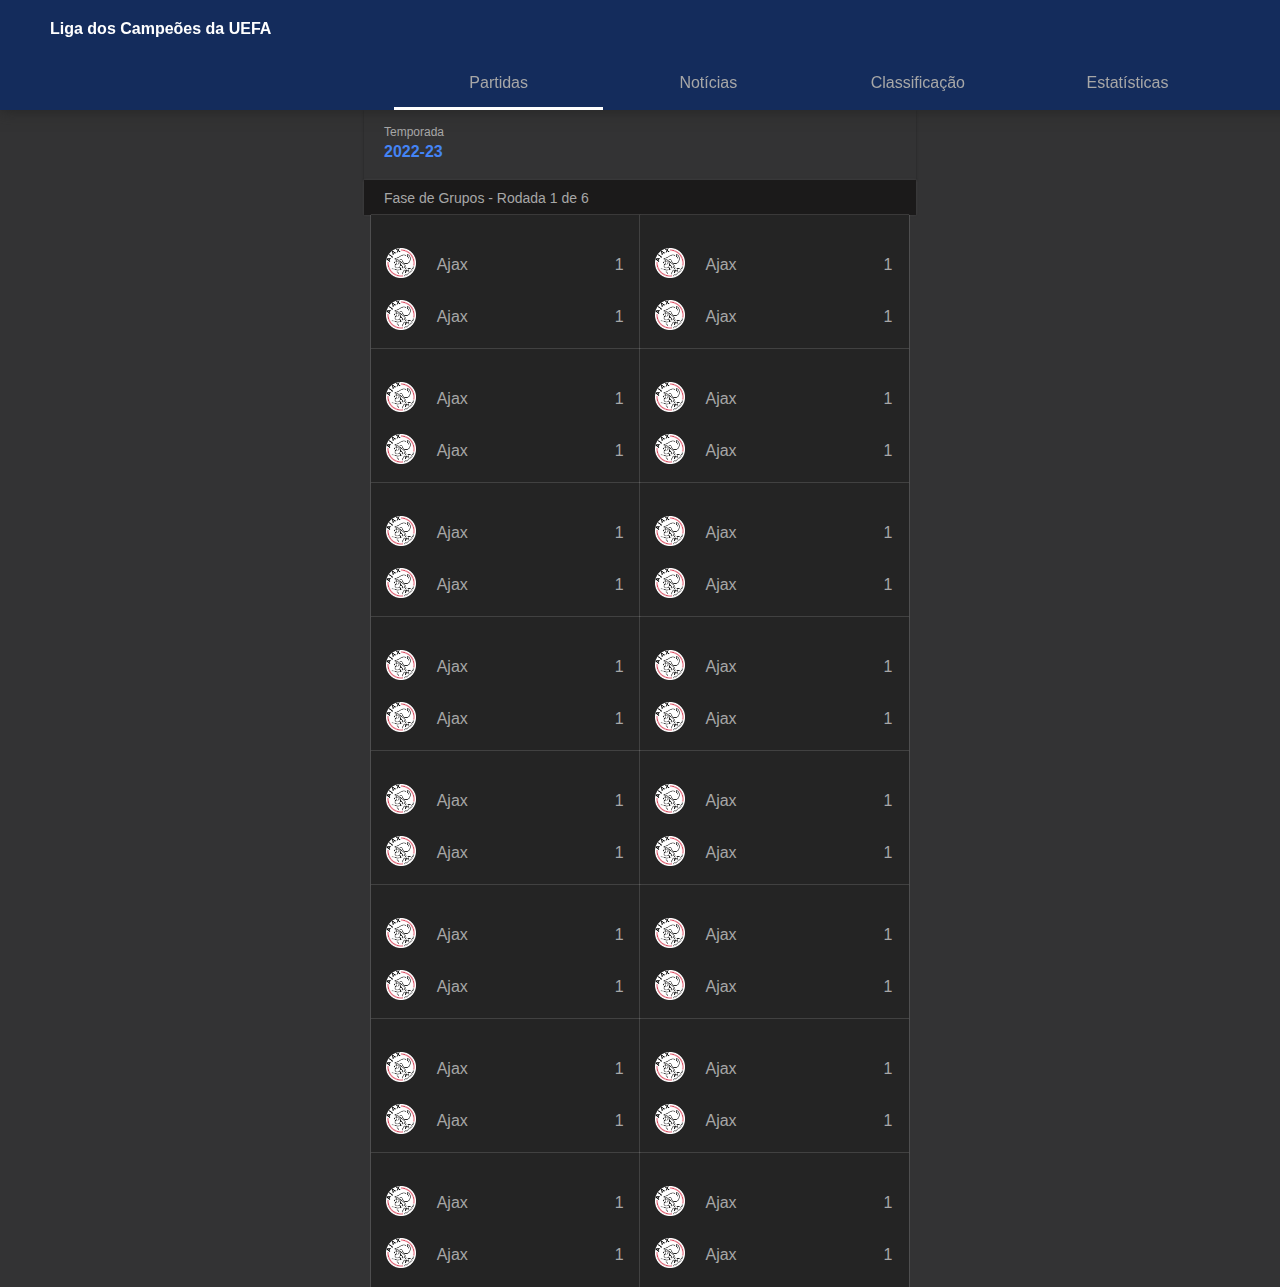
<file: TabelaUEFA/index2.html>
<!DOCTYPE html>
<head>
    <meta charset="UTF-8">
    <meta http-equiv="X-UA-Compatible" content="IE=edge">
    <meta name="viewport" content="width=device-width, initial-scale=1.0">
    <Link rel="stylesheet" type="text/css" href="css/style2.css">
    <title>Liga dos Campeões</title>
</head>
    <body>
        <div class="Tudo">
            <div class="Linha">
                <div id="Cabecalho">
                    <h1 id="TituloCabecalho">Liga dos Campeões da UEFA</h1>
                    <div class="Menu">
                        <div class="Menu">
                            <li class="ItemMenu01">
                                <a href="index2.html">Partidas</a></li>
                            <li class="ItemMenu">
                                <a href="https://www.google.com/search?channel=fs&client=ubuntu&q=liga+dos+campe%C3%B5es#sie=lg;/g/11mvmxlddg;2;/m/0c1q0;nw;fp;1;;;">Notícias</a></li>
                            <li class="ItemMenu">
                                <a href="index.html">Classificação</a></li>
                            <li class="ItemMenu">
                                <a href="index3.html">Estatísticas</a></li>
                            <li class="ItemMenu">
                                <a href="https://www.google.com/search?channel=fs&client=ubuntu&q=liga+dos+campe%C3%B5es#sie=lg;/g/11mvmxlddg;2;/m/0c1q0;pl;fp;1;;;">Jogadores</a></li>
                        </div>
                    </div>
                </div>
                <div class="temporada">
                    <div class="temporada01">Temporada</div>
                    <br>
                    <div class="temporada02"><b>2022-23</b></div>
                </div>
                <div class="fase">
                    <div class="fase01">Fase de Grupos - Rodada 1 de 6</div>
                </div>
                <div class="grupos">
                    <div id="risco">
                    <table id="tabela">
                        <tr>
                                <td></td>
                                <td></td>
                                <td></td>
                                <td></td>
                        </tr>
                        <tr>
                            <td><img src="img/ajax-logo-escudo.png" width="30" alt="some text"></td>
                            <td id="nome">Ajax</td>
                            <td id="espaco"></td>
                                <td>1</td>
                        </tr>        
                        <tr>
                            <td><img src="img/ajax-logo-escudo.png" width="30" alt="some text"></td>
                            <td id="nome">Ajax</td>
                            <td id="espaco"></td>
                                <td>1</td>
                        </tr> 
                    </table>
                    <table id="tabela">
                        <tr>
                                <td></td>
                                <td></td>
                                <td></td>
                                <td></td>
                        </tr>
                        <tr>
                            <td><img src="img/ajax-logo-escudo.png" width="30" alt="some text"></td>
                            <td id="nome">Ajax</td>
                            <td id="espaco"></td>
                                <td>1</td>
                        </tr>        
                        <tr>
                            <td><img src="img/ajax-logo-escudo.png" width="30" alt="some text"></td>
                            <td id="nome">Ajax</td>
                            <td id="espaco"></td>
                                <td>1</td>
                        </tr> 
                    </table>
                    <table id="tabela">
                        <tr>
                                <td></td>
                                <td></td>
                                <td></td>
                                <td></td>
                        </tr>
                        <tr>
                            <td><img src="img/ajax-logo-escudo.png" width="30" alt="some text"></td>
                            <td id="nome">Ajax</td>
                            <td id="espaco"></td>
                                <td>1</td>
                        </tr>        
                        <tr>
                            <td><img src="img/ajax-logo-escudo.png" width="30" alt="some text"></td>
                            <td id="nome">Ajax</td>
                            <td id="espaco"></td>
                                <td>1</td>
                        </tr> 
                    </table>
                    <table id="tabela">
                        <tr>
                                <td></td>
                                <td></td>
                                <td></td>
                                <td></td>
                        </tr>
                        <tr>
                            <td><img src="img/ajax-logo-escudo.png" width="30" alt="some text"></td>
                            <td id="nome">Ajax</td>
                            <td id="espaco"></td>
                                <td>1</td>
                        </tr>        
                        <tr>
                            <td><img src="img/ajax-logo-escudo.png" width="30" alt="some text"></td>
                            <td id="nome">Ajax</td>
                            <td id="espaco"></td>
                                <td>1</td>
                        </tr> 
                    </table>
                    <table id="tabela">
                        <tr>
                                <td></td>
                                <td></td>
                                <td></td>
                                <td></td>
                        </tr>
                        <tr>
                            <td><img src="img/ajax-logo-escudo.png" width="30" alt="some text"></td>
                            <td id="nome">Ajax</td>
                            <td id="espaco"></td>
                                <td>1</td>
                        </tr>        
                        <tr>
                            <td><img src="img/ajax-logo-escudo.png" width="30" alt="some text"></td>
                            <td id="nome">Ajax</td>
                            <td id="espaco"></td>
                                <td>1</td>
                        </tr> 
                    </table>
                    <table id="tabela">
                        <tr>
                                <td></td>
                                <td></td>
                                <td></td>
                                <td></td>
                        </tr>
                        <tr>
                            <td><img src="img/ajax-logo-escudo.png" width="30" alt="some text"></td>
                            <td id="nome">Ajax</td>
                            <td id="espaco"></td>
                                <td>1</td>
                        </tr>        
                        <tr>
                            <td><img src="img/ajax-logo-escudo.png" width="30" alt="some text"></td>
                            <td id="nome">Ajax</td>
                            <td id="espaco"></td>
                                <td>1</td>
                        </tr> 
                    </table>
                    <table id="tabela">
                        <tr>
                                <td></td>
                                <td></td>
                                <td></td>
                                <td></td>
                        </tr>
                        <tr>
                            <td><img src="img/ajax-logo-escudo.png" width="30" alt="some text"></td>
                            <td id="nome">Ajax</td>
                            <td id="espaco"></td>
                                <td>1</td>
                        </tr>        
                        <tr>
                            <td><img src="img/ajax-logo-escudo.png" width="30" alt="some text"></td>
                            <td id="nome">Ajax</td>
                            <td id="espaco"></td>
                                <td>1</td>
                        </tr> 
                    </table>
                    <table id="tabela">
                        <tr>
                                <td></td>
                                <td></td>
                                <td></td>
                                <td></td>
                        </tr>
                        <tr>
                            <td><img src="img/ajax-logo-escudo.png" width="30" alt="some text"></td>
                            <td id="nome">Ajax</td>
                            <td id="espaco"></td>
                                <td>1</td>
                        </tr>        
                        <tr>
                            <td><img src="img/ajax-logo-escudo.png" width="30" alt="some text"></td>
                            <td id="nome">Ajax</td>
                            <td id="espaco"></td>
                                <td>1</td>
                        </tr> 
                    </table>
                    <table id="tabela">
                        <tr>
                                <td></td>
                                <td></td>
                                <td></td>
                                <td></td>
                        </tr>
                        <tr>
                            <td><img src="img/ajax-logo-escudo.png" width="30" alt="some text"></td>
                            <td id="nome">Ajax</td>
                            <td id="espaco"></td>
                                <td>1</td>
                        </tr>        
                        <tr>
                            <td><img src="img/ajax-logo-escudo.png" width="30" alt="some text"></td>
                            <td id="nome">Ajax</td>
                            <td id="espaco"></td>
                                <td>1</td>
                        </tr> 
                    </table>
                    <table id="tabela">
                        <tr>
                                <td></td>
                                <td></td>
                                <td></td>
                                <td></td>
                        </tr>
                        <tr>
                            <td><img src="img/ajax-logo-escudo.png" width="30" alt="some text"></td>
                            <td id="nome">Ajax</td>
                            <td id="espaco"></td>
                                <td>1</td>
                        </tr>        
                        <tr>
                            <td><img src="img/ajax-logo-escudo.png" width="30" alt="some text"></td>
                            <td id="nome">Ajax</td>
                            <td id="espaco"></td>
                                <td>1</td>
                        </tr> 
                    </table>
                    <table id="tabela">
                        <tr>
                                <td></td>
                                <td></td>
                                <td></td>
                                <td></td>
                        </tr>
                        <tr>
                            <td><img src="img/ajax-logo-escudo.png" width="30" alt="some text"></td>
                            <td id="nome">Ajax</td>
                            <td id="espaco"></td>
                                <td>1</td>
                        </tr>        
                        <tr>
                            <td><img src="img/ajax-logo-escudo.png" width="30" alt="some text"></td>
                            <td id="nome">Ajax</td>
                            <td id="espaco"></td>
                                <td>1</td>
                        </tr> 
                    </table>
                    <table id="tabela">
                        <tr>
                                <td></td>
                                <td></td>
                                <td></td>
                                <td></td>
                        </tr>
                        <tr>
                            <td><img src="img/ajax-logo-escudo.png" width="30" alt="some text"></td>
                            <td id="nome">Ajax</td>
                            <td id="espaco"></td>
                                <td>1</td>
                        </tr>        
                        <tr>
                            <td><img src="img/ajax-logo-escudo.png" width="30" alt="some text"></td>
                            <td id="nome">Ajax</td>
                            <td id="espaco"></td>
                                <td>1</td>
                        </tr> 
                    </table>
                    <table id="tabela">
                        <tr>
                                <td></td>
                                <td></td>
                                <td></td>
                                <td></td>
                        </tr>
                        <tr>
                            <td><img src="img/ajax-logo-escudo.png" width="30" alt="some text"></td>
                            <td id="nome">Ajax</td>
                            <td id="espaco"></td>
                                <td>1</td>
                        </tr>        
                        <tr>
                            <td><img src="img/ajax-logo-escudo.png" width="30" alt="some text"></td>
                            <td id="nome">Ajax</td>
                            <td id="espaco"></td>
                                <td>1</td>
                        </tr> 
                    </table>
                    <table id="tabela">
                        <tr>
                                <td></td>
                                <td></td>
                                <td></td>
                                <td></td>
                        </tr>
                        <tr>
                            <td><img src="img/ajax-logo-escudo.png" width="30" alt="some text"></td>
                            <td id="nome">Ajax</td>
                            <td id="espaco"></td>
                                <td>1</td>
                        </tr>        
                        <tr>
                            <td><img src="img/ajax-logo-escudo.png" width="30" alt="some text"></td>
                            <td id="nome">Ajax</td>
                            <td id="espaco"></td>
                                <td>1</td>
                        </tr> 
                    </table>
                    <table id="tabela">
                        <tr>
                                <td></td>
                                <td></td>
                                <td></td>
                                <td></td>
                        </tr>
                        <tr>
                            <td><img src="img/ajax-logo-escudo.png" width="30" alt="some text"></td>
                            <td id="nome">Ajax</td>
                            <td id="espaco"></td>
                                <td>1</td>
                        </tr>        
                        <tr>
                            <td><img src="img/ajax-logo-escudo.png" width="30" alt="some text"></td>
                            <td id="nome">Ajax</td>
                            <td id="espaco"></td>
                                <td>1</td>
                        </tr> 
                    </table>
                    <table id="tabela">
                        <tr>
                                <td></td>
                                <td></td>
                                <td></td>
                                <td></td>
                        </tr>
                        <tr>
                            <td><img src="img/ajax-logo-escudo.png" width="30" alt="some text"></td>
                            <td id="nome">Ajax</td>
                            <td id="espaco"></td>
                                <td>1</td>
                        </tr>        
                        <tr>
                            <td><img src="img/ajax-logo-escudo.png" width="30" alt="some text"></td>
                            <td id="nome">Ajax</td>
                            <td id="espaco"></td>
                                <td>1</td>
                        </tr> 
                    </table>
                </div>
                </div>
            </div>
        </div>
    </div>
</body>
</html>
</file>
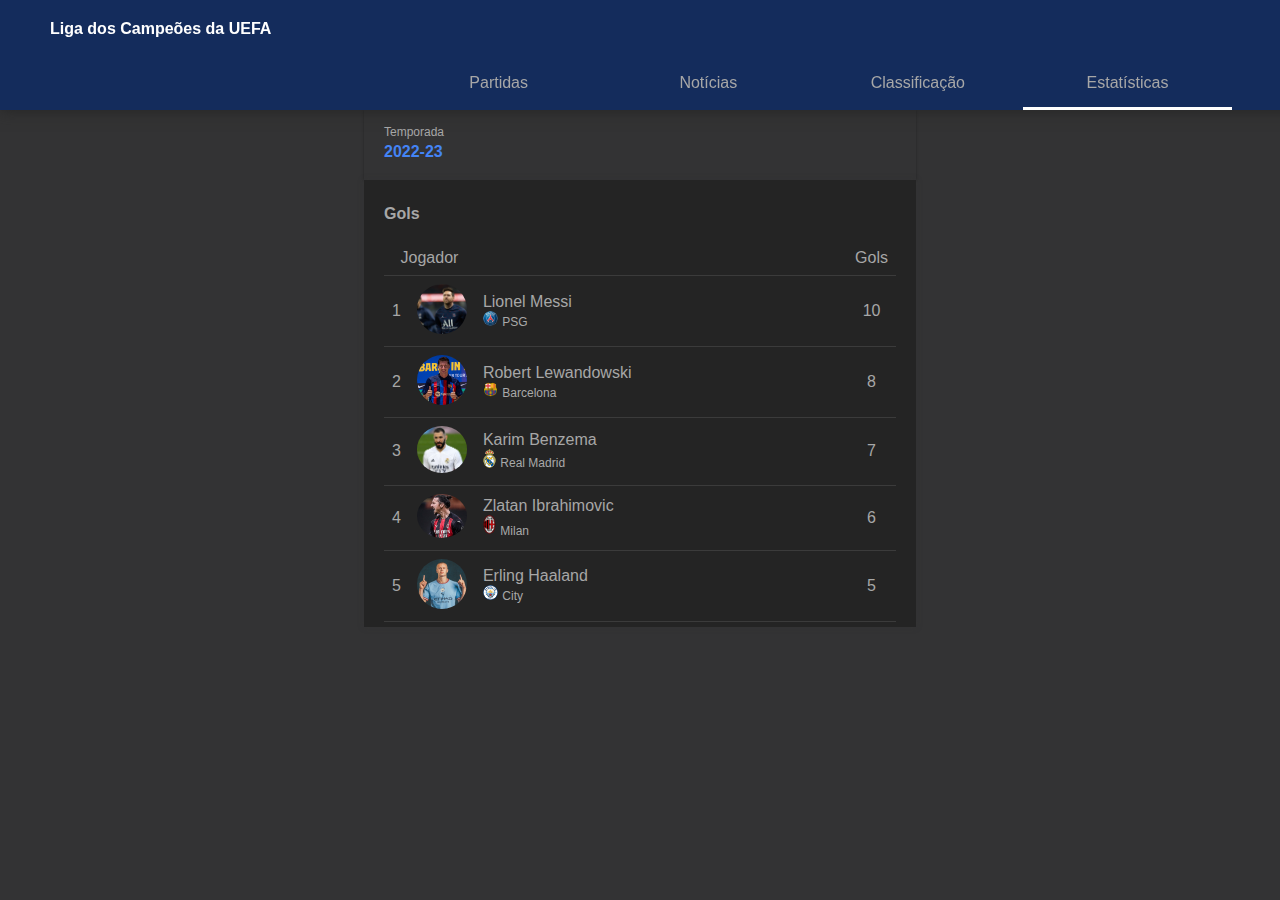
<file: TabelaUEFA/index3.html>
<!DOCTYPE html>
<head>
    <meta charset="UTF-8">
    <meta http-equiv="X-UA-Compatible" content="IE=edge">
    <meta name="viewport" content="width=device-width, initial-scale=1.0">
    <Link rel="stylesheet" type="text/css" href="css/style3.css">
    <title>Liga dos Campeões</title>
</head>
    <body>
        <div class="Tudo">
            <div class="Linha">
                <div id="Cabecalho">
                    <h1 id="TituloCabecalho">Liga dos Campeões da UEFA</h1>
                    <div class="Menu">
                        <div class="Menu">
                            <li class="ItemMenu">
                                <a href="index2.html">Partidas</a></li>
                            <li class="ItemMenu">
                                <a href="https://www.google.com/search?channel=fs&client=ubuntu&q=liga+dos+campe%C3%B5es#sie=lg;/g/11mvmxlddg;2;/m/0c1q0;nw;fp;1;;;">Notícias</a></li>
                            <li class="ItemMenu">
                                <a href="index.html">Classificação</a></li>
                            <li class="ItemMenu01">
                                <a href="index3.html">Estatísticas</a></li>
                            <li class="ItemMenu">
                                <a href="https://www.google.com/search?channel=fs&client=ubuntu&q=liga+dos+campe%C3%B5es#sie=lg;/g/11mvmxlddg;2;/m/0c1q0;pl;fp;1;;;">Jogadores</a></li>
                        </div>
                    </div>
                </div>
                <div class="temporada">
                    <div class="temporada01">Temporada</div>
                    <br>
                    <div class="temporada02"><b>2022-23</b></div>
                </div>
                <div class="grupos">
                    <table id="tabela02">
                        <tr>
                            <div class="tituloGrupo"><b>Gols</b></div>
                            <br>
                            <td colspan="2" id="itens01">Jogador</td>
                            <td></td>
                            <td></td>
                            <td>Gols</td>
                        </tr>
                        <tr>
                            <td>1</td>
                            <td><img class="imgClube" src="img/messi.png" width="50"></td>
                            <td class="tdJogador">
                                <div>Lionel Messi</div>
                                <img class="imgClube" src="img/Logo_PSG.png" width="15">
                                <span class="spanNomeClube">
                                    PSG
                                </span>
                            </td>
                            <td></td>
                            <td>10</td>
                        </tr>
                        <tr>
                            <td>2</td>
                            <td><img class="imgClube" src="img/robert-lewandowski-e-o-principal-reforco-do-barcelona-nesta-temporada-1658494636751_v2_1x1.jpg" width="50"></td>
                            <td class="tdJogador">
                                <div>Robert Lewandowski</div>
                                <img class="imgClube" src="img/Barcelona-logo-escudo.png" width="15">
                                <span class="spanNomeClube">
                                    Barcelona
                                </span>
                            </td>
                            <td></td>
                            <td>8</td>
                        </tr>
                        <tr>
                            <td>3</td>
                            <td><img class="imgClube" src="img/benzema.png" width="50"></td>
                            <td class="tdJogador">
                                <div>Karim Benzema</div>
                                <img class="imgClube" src="img/real-madrid-logo-escudo-1.png" width="13">
                                <span class="spanNomeClube">
                                    Real Madrid
                                </span>
                            </td>
                            <td></td>
                            <td>7</td>
                        </tr>
                        <tr>
                            <td>4</td>
                            <td><img class="imgClube" src="img/Ibrahimovic-artilheiro-foto-do-Instagram-do-Milan.png" width="50"></td>
                            <td class="tdJogador">
                                <div>Zlatan Ibrahimovic</div>
                                <img class="imgClube" src="img/ac-milan-logo.png" width="13">
                                <span class="spanNomeClube">
                                    Milan
                                </span>
                            </td>
                            <td></td>
                            <td>6</td>
                        </tr>
                        <tr>
                            <td>5</td>
                            <td><img class="imgClube" src="img/image.jpg" width="50"></td>
                            <td class="tdJogador">
                                <div>Erling Haaland</div>
                                <img class="imgClube" src="img/manchester-city-fc-logo-escudo-badge.png" width="15">
                                <span class="spanNomeClube">
                                    City
                                </span>
                            </td>
                            <td></td>
                            <td>5</td>
                        </tr>
                        
                    </table>
            </div>
        </div>
    </div>
</body>
</html>
</file>
<file: assets/style.css>
*{
    padding: 0;
    margin: 0;
}

body{
    font-family: 'Courier New', Courier, monospace
}

header{
    background: rgb(241, 241, 241);
    border-top: 1px darkgray solid;
    border-bottom: 1px darkgray solid;
    overflow: hidden;
    height: 100% !important;
}

header a{
    color: rgb(77, 77, 77);
    text-align: center;
    padding: 14px 20px;
    text-decoration: none;
    height: 100%;
    padding: 25px;
}


.start{
    display: flex;
    font-size: 100%;
}
.end{
    display: flex;
    font-size: 80%;
}


header a:hover{
    background-color: lightgrey;
    color: rgb(77, 77, 77);
}
.container{
    display: flex;
    justify-content: space-between;
    height: 100%;
    width: 100%;
}

main{
    background-color: #0c9b85;
    text-align: center;
    padding: 15px;
}

.a1{
    filter: invert(90%);
}

p{
    font-size: 120%;
    color: rgb(241, 241, 241)
}

section{
    background-color: #383d47;
    padding: 5% 3%;
    text-align: center;
}

.p1{
    font-size: 80%;
}

.lupa{
    border: white solid;
    border-radius: 10%;
    background-color:rgb(241, 241, 241);
    width: 1.5%;
    padding: 0.5%;
}

nav{
    background-color: rgb(241, 241, 241);
    padding: 5% 3%;
    text-align: center;
}

nav p{
    color: #383d47;
}

nav .p1{
    font-size: 100%;
    color: #383d47;
    text-decoration: none;
}

.trabalhos{
    display: flex;
    justify-content: space-around
}

.imagens{
    display: flex;
    justify-content: space-around;
}

footer{
    background-color: #2c2e31;
    padding: 4%;
    text-align: center;
    font-size: 80%;
}

footer a{
    text-decoration: none;
    color: rgb(11, 92, 243);
}
</file>
<file: AP2.2/assets/style.css>
body {
    margin: 0;
    font-family: 'Roboto', sans-serif;
    font-size: 21px;
}

.menu {
    background-color: cadetblue;
}

.banner {
    background-image: url(https://icrselect.com.br/images/banners/preco.jpg);
    background-size: cover;
}

.principal h2 {
    font-size: 28px;
}

.principal p {
    margin-top: 29px;
    text-align: justify;
}

a {
    color: cadetblue;
    text-decoration: none;
}

a:hover {
    text-decoration: underline;
}

.rodape{
    background-color: cadetblue;
}
</file>
<file: curriculo/assets/style.css>
body{
	font-family: sans-serif;
	background-color: grey;

}

h1{
    background-color: lightgray;
    padding: 0px;
    border-radius: 10px;
    text-align: center;
}

h2{
	margin-bottom: 0px;
	color: grey;
	text-align: left;
}

h3{
	margin-bottom: 0px;
	color: lightgray;
	text-align: left;
}

h4{
	margin-bottom: 0;
}

hr{
	color: lightgray;
}


p{
	margin-top: 0;
	text-align: justify;
}

.tudo{ 
	
	width: 50%;			
	margin: 0 auto; 
	text-align: center;
	padding: 30px;	
	border: solid 1px;	
	background-color: white;
}

.linha{
	clear: both; 
}

.titulo-dados{
	color: grey;
}

.itens
{
	float: left;
}

.circle {
	height: 10px;
	width: 10px;
	background-color: darkgray;
	border-radius: 50%;
	float: right;
	margin-left: 10px;
}	

#foto img{
    width: 180px;
    height: 160px;
    border-radius: 100%;
    border: 3px solid lightgray;
    float: left;
}

#contato { 
	width: 70%;
	float: right; 
	text-align: left;
    margin: 5%;
}


#objetivos{			
	margin: 2%;
	text-align: justify;
	padding: 0 0 0 0;
}

#formacao{
	margin: 2%;
	text-align: left;
}

#coluna1{
	width: 45%;
	float: left;
	text-align: left;
	margin-left: 2%;	
	margin-right: 2%;		
}

#coluna2
{
	float: left;			
	background-color: darkgray;
	width: 1px;
	height: 400px;
}

#coluna3{
	width: 45%;
	float: left; 
	text-align: left;
	margin-left: 2%;	
	margin-right: 2%;
}

.risco1{
	background-color: lightgray;
	border-radius: 10px;
	height: 3px;
	flex: 100%;
	margin: -15px 0 0 160px;
}

.hr1{
	background-color: white;
	border-radius: 10px;
	height: 3px;
	flex: 100%;
	margin: 0 0 15px 0;
}
</file>
<file: Flexbox/assets/style.css>
body{
    font-family: Arial, Helvetica, sans-serif;
}

.header{
    padding: 80px;
    text-align: center;
    background: green;
    color: white;
}

.header h1{
    font-size: 40px;
}

.navbar{
    overflow: hidden;
    background-color: black;
}

.navbar a{
    float: left;
    display: block;
    color: white;
    text-align: center;
    padding: 14px 20px;
    text-decoration: none;
}

.navbar a.b{
    float: right;
}

.navbar a:hover{
    background-color: white;
    color: black;
}

*{
    box-sizing: border-box;
}

.row{
    display: flex;
    flex-wrap: wrap;
}

.side{
    flex: 30%;
    background-color: lightgray;
    padding: 20px;
}

.main{
    flex: 70%;
    background-color: white;
    padding: 20px;
}

.fakeimg{
    background-color: grey;
    width: 100%;
    padding: 20%;
}

.footer{
    padding: 20px;
    text-align: center;
    background-color: #dddd;
}
</file>
<file: Flexbox2/assets/style.css>
*{
    padding: 0;
    margin: 0;
}

body{
    font-family: 'Courier New', Courier, monospace
}

header{
    background: rgb(241, 241, 241);
    border-top: 1px darkgray solid;
    border-bottom: 1px darkgray solid;
    overflow: hidden;
    height: 100% !important;
}

header a{
    color: rgb(77, 77, 77);
    text-align: center;
    padding: 14px 20px;
    text-decoration: none;
    height: 100%;
    padding: 25px;
}


.start{
    display: flex;
    font-size: 100%;
}
.end{
    display: flex;
    font-size: 80%;
}


header a:hover{
    background-color: lightgrey;
    color: rgb(77, 77, 77);
}
.container{
    display: flex;
    justify-content: space-between;
    height: 100%;
    width: 100%;
}

main{
    background-color: #0c9b85;
    text-align: center;
    padding: 15px;
}

.a1{
    filter: invert(90%);
}

p{
    font-size: 120%;
    color: rgb(241, 241, 241)
}

section{
    background-color: #383d47;
    padding: 5% 3%;
    text-align: center;
}

.p1{
    font-size: 80%;
}

.lupa{
    border: white solid;
    border-radius: 10%;
    background-color:rgb(241, 241, 241);
    width: 1.5%;
    padding: 0.5%;
}

nav{
    background-color: rgb(241, 241, 241);
    padding: 5% 3%;
    text-align: center;
}

nav p{
    color: #383d47;
}

nav .p1{
    font-size: 100%;
    color: #383d47;
    text-decoration: none;
}

.trabalhos{
    display: flex;
    justify-content: space-between;
    padding: 0 200px;
}

.imagens{
    display: flex;
    justify-content:space-between;
    padding: 0 95px;
}

footer{
    background-color: #2c2e31;
    padding: 4%;
    text-align: center;
    font-size: 80%;
}

footer a{
    text-decoration: none;
    color: rgb(11, 92, 243);
}
</file>
<file: Semi/assets/style.css>
*{
    padding: 0;
    margin: 0;
}

body{
    font-family: 'Courier New', Courier, monospace
}

header{
    background: rgb(241, 241, 241);
    border-top: 1px darkgray solid;
    border-bottom: 1px darkgray solid;
    overflow: hidden;
    height: 100% !important;
}

footer{
    background: rgb(241, 241, 241);
    border-top: 1px darkgray solid;
    border-bottom: 1px darkgray solid;
    overflow: hidden;
    height: 100% !important;
    text-align: center;
}

header a{
    color: rgb(77, 77, 77);
    text-align: center;
    padding: 14px 20px;
    text-decoration: none;
    height: 100%;
    padding: 25px;
}

footer a{
    color: rgb(77, 77, 77);
    text-align: center;
    padding: 14px 20px;
    text-decoration: none;
    height: 100%;
    padding: 25px;
}



.title{
    display: flex;
    font-size: 100%;
}



header a:hover{
    background-color: lightgrey;
    color: rgb(77, 77, 77);
}
.cabecalho{
    display: flex;
    justify-content: space-between;
    height: 100%;
    width: 100%;
}

main{
    background-color: #0c9b85;
    text-align: center;
    padding: 15px;
    height: 100vh;
    color: white;
    font-family: Arial, Helvetica, sans-serif;
}

p{
    font-size: 120%;
    color: rgb(241, 241, 241)
}

.fundo{
    height: 100vh;
    color: white;
    font-family: Arial, Helvetica, sans-serif;
    text-align: center;
}

h2, h4{
    color: black;
}
.calculadora{
    position: absolute;
    background-color: rgba(255, 255, 255, 0.8);
    top: 50%;
    left: 50%;
    transform: translate(-50%,-50%);
    border-radius: 15px;
    padding: 15px;
}

.botao{
    width: 50px;
    height: 50px;
    font-size: 25px;
    cursor: pointer;
    margin: 3px;
    background-color: rgb(255, 255, 255);
    border: none;
    color: rgb(0, 0, 0);
}

.botao:hover{
    background-color: rgb(168, 167, 167);
}

#resultado{
    width: 207px;
    background-color: white;
    height: 30px;
    margin: 5px;
    font-size: 20px;
    color: black;
    text-align: right;
    padding: 5px;
}
</file>
<file: TabelaUEFA/css/style.css>
body{
    background-color: #333334;
    margin: 0;
    padding: 0%;
}

.Tudo{
    font-family: Arial, Helvetica, sans-serif;
}

.Linha{
    display: flexbox;
}

#Cabecalho{
    background-color: #142c5c;
    min-height: 70px;
    min-width: 1820px;
    padding: 30px 50px 10px 50px;  
    position: fixed;
    width: 100%;
    top: 0;
    box-shadow: 0px 0px 15px 0px #242424;
}

#TituloCabecalho{
    color: white;
    float: left;
    min-width: 50%;
    font-size: 16px;
    text-align: left;
    margin-top: -10px;
}

.Menu{
    position: absolute;
    bottom: 0;
    width: 90%;
    text-align: center;
    padding-left: 18%;
    padding-right: 10%;
    list-style: none;
}

a, a:link, a:hover, a:visited{
    text-decoration: none;
    color: rgb(167, 167, 167);
}

.ItemMenu{
    float: left;
    color: rgb(167, 167, 167);
    text-align: center;
    width: 10.5%;
    padding: 15px;
}

.ItemMenu01{
    float: left;
    color: white;
    text-align: center;
    width: 10.5%;
    padding: 15px;
    border-bottom: 3px white solid;
} 

.ItemMenu01:hover{
    background-color: #021d50;
    opacity: 100%;
} 

.ItemMenu:hover{
    background-color: #021d50;
    opacity: 100%;
} 

.ItemMenu:hover:before {
    background-color: white;
    opacity: 150%;
    visibility: visible;
}

.ItemMenu01:hover:before {
    background-color: white;
    opacity: 150%;
    visibility: visible;
}
  

.risco{
    background-color: white;
	border-radius: 5px;
	height: 2px;
    margin-top: 18px;
}

.temporada{	
    background-color: #333334;
	width: 38%;			
	margin: 0 auto; 
	text-align: left;
    height: 50px;
    box-shadow: 0px 0px 2px 0px #242424;
    padding: 15px 20px 5px 20px;
    margin-top: 110px; 

}

.temporada01{
    color: rgb(167, 167, 167);
    float: left;
    font-size: 12px;
}

.temporada02{
    color: #4484f4;
    float: left;
    font-size: 16px;
}

.grupos{	
    background-color: #242424;
	width: 40%;			
	margin: 0 auto; 
    box-shadow: 0px 0px 5px 0px #333334;
    border: 2px solid #242424;;
}

.tituloGrupo{
    color: rgb(167, 167, 167);
    padding: 25px 20px 5px 20px;
}

td,th{
    color: rgb(167, 167, 167);
    border-bottom: 0.01cm solid rgb(59, 59, 59);
    padding: 8px;
}


tr:hover{
    background-color: black;
    opacity: 100%;
} 

tr:hover:before {
    background-color: white;
    opacity: 150%;
    visibility: visible;
}


#itens{
    font-size: 12px;
}

#itens01{
    font-size: 12px;
}

#tabela{
    border-spacing: 10px;
    text-align: center;
    border-collapse: collapse;
    
}

#espaco{
    width: 1000px;
}

#alinhamento{
    text-align: center;
}
#nome{
    text-align: left;
}

.rodape{
    background-color: #333334;
    min-height: 50px;
    padding: 30px 10px 10px 50px;  
    border-radius: 5px;
}

.rodape1{
    color: white;
    float: left;
    font-size: 12px;
    margin-left: -15px;
}

.quadrado{
    height: 10px;
	width: 10px;
	margin: 2px;
    background-color: #4484f4;
    float: left;
    margin-left: -30px;
}

.quadrado1{
    height: 10px;
	width: 10px;
	margin: 2px;
    background-color: orange;
    float: left;
    margin-left: -30px;
}

.circle {
	height: 30px;
	width: 30px;
	background-color: darkgray;
	border-radius: 50%;
	float: right;
	margin-left: 10px;
}	

.ultimas{
    width: 25vw;

}

.m1{
    border-left: 4px #4484f4 solid;
    padding: 0;
}

.m2{
    border-left: 4px orange solid;
    padding: 0;
}
</file>
<file: TabelaUEFA/css/style2.css>
body{
    background-color: #333334;
    margin: 0;
    padding: 0%;
}

.Tudo{
    font-family: Arial, Helvetica, sans-serif;
}

.Linha{
    display: flexbox;
}

#Cabecalho{
    background-color: #142c5c;
    min-height: 70px;
    min-width: 1820px;
    padding: 30px 50px 10px 50px;  
    position: fixed;
    width: 100%;
    top: 0;
    box-shadow: 0px 0px 15px 0px #242424;
}

#TituloCabecalho{
    color: white;
    float: left;
    min-width: 50%;
    font-size: 16px;
    text-align: left;
    margin-top: -10px;
}

.Menu{
    position: absolute;
    bottom: 0;
    width: 90%;
    text-align: center;
    padding-left: 9%; 
    list-style: none;
}

a, a:link, a:hover, a:visited{
    text-decoration: none;
    color: rgb(167, 167, 167);
}

.ItemMenu{
    float: left;
    color: rgb(167, 167, 167);
    text-align: center;
    width: 10.5%;
    padding: 15px;
}

.ItemMenu01{
    float: left;
    color: white;
    text-align: center;
    width: 10.5%;
    padding: 15px;
    border-bottom: 3px white solid;
} 
.ItemMenu01:hover{
    background-color: #021d50;
    opacity: 100%;
} 

.ItemMenu:hover{
    background-color: #021d50;
    opacity: 100%;
} 

.ItemMenu:hover:before {
    background-color: white;
    opacity: 150%;
    visibility: visible;
}

.ItemMenu01:hover:before {
    background-color: white;
    opacity: 150%;
    visibility: visible;
}
  

.risco{
    background-color: white;
	border-radius: 5px;
	height: 2px;
    margin-top: 18px;
}

.temporada{	
    background-color: #333334;
	width: 40%;			
	margin: 0 auto; 
	text-align: left;
    height: 50px;
    box-shadow: 0px 0px 2px 0px #242424;
    padding: 15px 20px 5px 20px;
    margin-top: 110px; 

}

.temporada01{
    color: rgb(167, 167, 167);
    float: left;
    font-size: 12px;
}

.temporada02{
    color: #4484f4;
    float: left;
    font-size: 16px;
}

.fase{
    background-color: #1b1a1a;
	width: 40%;			
	margin: 0 auto; 
	text-align: left;
    height: 10px;
    box-shadow: 0px 0px 2px 0px rgb(70, 68, 68);
    padding: 10px 20px 15px 20px;
    margin-top: 0px; 
}

.fase01{
    color: rgb(167, 167, 167);
    float: left;
    font-size: 14px;
}

.grupos{	
    background-color: #242424;
	width: 42%;			
	margin: 0 auto; 
    box-shadow: 0px 0px 1px -1px rgb(167, 167, 167);
    padding: 0;
}

td,th{
    color: rgb(167, 167, 167);
    padding: 8px;
}

#tabela{
    background-color: #242424;
	width: 50%;			
	margin: 0 auto; 
    box-shadow: 0px 0px 1px -1px rgb(167, 167, 167);
    padding: 0;
    float: left;
    box-shadow: 0 0 1px 0  lightgray    ;

    padding: 5px;
}

#tabela:hover{
    background-color: black;
    opacity: 100%;
} 

#tabela:hover:before {
    background-color: white;
    opacity: 150%;
    visibility: visible;
}

#espaco{
    width: 50%;
}
</file>
<file: TabelaUEFA/css/style3.css>
body{
    background-color: #333334;
    margin: 0;
    padding: 0%;
}

.Tudo{
    font-family: Arial, Helvetica, sans-serif;
}

.Linha{
    display: flexbox;
}

#Cabecalho{
    background-color: #142c5c;
    min-height: 70px;
    min-width: 1820px;
    padding: 30px 50px 10px 50px;  
    position: fixed;
    width: 100%;
    top: 0;
    box-shadow: 0px 0px 15px 0px #242424;
}

#TituloCabecalho{
    color: white;
    float: left;
    min-width: 50%;
    font-size: 16px;
    text-align: left;
    margin-top: -10px;
}

.Menu{
    position: absolute;
    bottom: 0;
    width: 90%;
    text-align: center;
    padding-left: 9%;
    list-style: none;
}

a, a:link, a:hover, a:visited{
    text-decoration: none;
    color: rgb(167, 167, 167);
}

.ItemMenu{
    float: left;
    color: rgb(167, 167, 167);
    text-align: center;
    width: 10.5%;
    padding: 15px;
}

.ItemMenu01{
    float: left;
    color: white;
    text-align: center;
    width: 10.5%;
    padding: 15px;
    border-bottom: 3px white solid;
} 

.ItemMenu01:hover{
    background-color: #021d50;
    opacity: 100%;
} 

.ItemMenu:hover{
    background-color: #021d50;
    opacity: 100%;
} 

.ItemMenu:hover:before {
    background-color: white;
    opacity: 150%;
    visibility: visible;
}

.ItemMenu01:hover:before {
    background-color: white;
    opacity: 150%;
    visibility: visible;
}
  

.risco{
    background-color: white;
	border-radius: 5px;
	height: 2px;
    margin-top: 18px;
}

.temporada{	
    background-color: #333334;
	width: 40%;			
	margin: 0 auto; 
	text-align: left;
    height: 50px;
    box-shadow: 0px 0px 2px 0px #242424;
    padding: 15px 20px 5px 20px;
    margin-top: 110px; 

}

.temporada01{
    color: rgb(167, 167, 167);
    float: left;
    font-size: 12px;
}

.temporada02{
    color: #4484f4;
    float: left;
    font-size: 16px;
}

.grupos{	
    background-color: #242424;
	width: 40%;			
	margin: 0 auto; 
    box-shadow: 0px 0px 5px 0px #333334;
    padding: 25px 20px 5px 20px;
}

.tituloGrupo{
    color: rgb(167, 167, 167);
    font-size: 16px;
}

.tdJogador{
    text-align: left;
    width: 90%;
    color:rgb(167, 167, 167)
}

.spanNomeClube{
    color: darkgray;
    font-size: 12px;
}

td,th{
    color: rgb(167, 167, 167);
}

.imgClube{
    border-radius: 50%;
}

td,th{
    color: rgb(167, 167, 167);
    border-bottom: 0.01cm solid rgb(59, 59, 59);
    padding: 8px;
}

#tabela02{
    text-align: center;
    border-collapse: collapse;
    table-layout: fixed;
}

tr:hover{
    background-color: black;
    opacity: 100%;
} 

tr:hover:before {
    background-color: white;
    opacity: 150%;
    visibility: visible;
}
</file>
